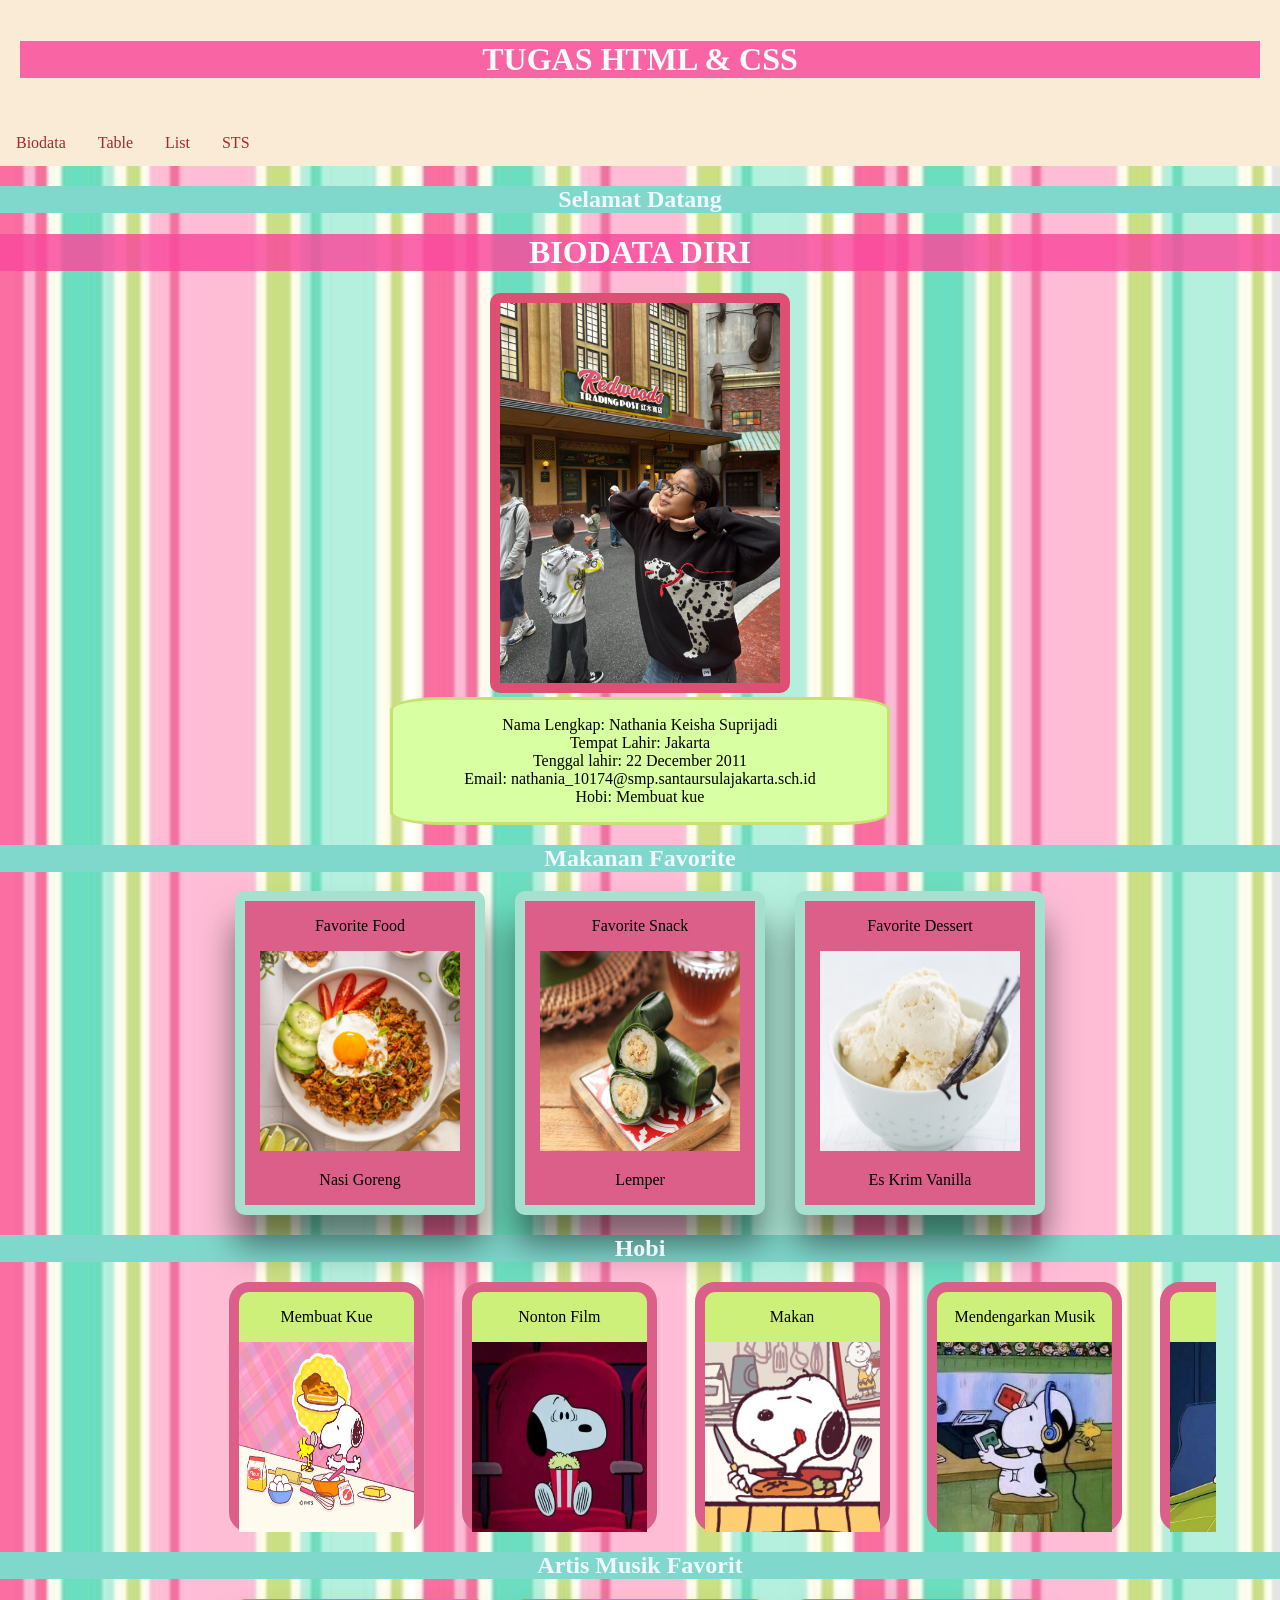
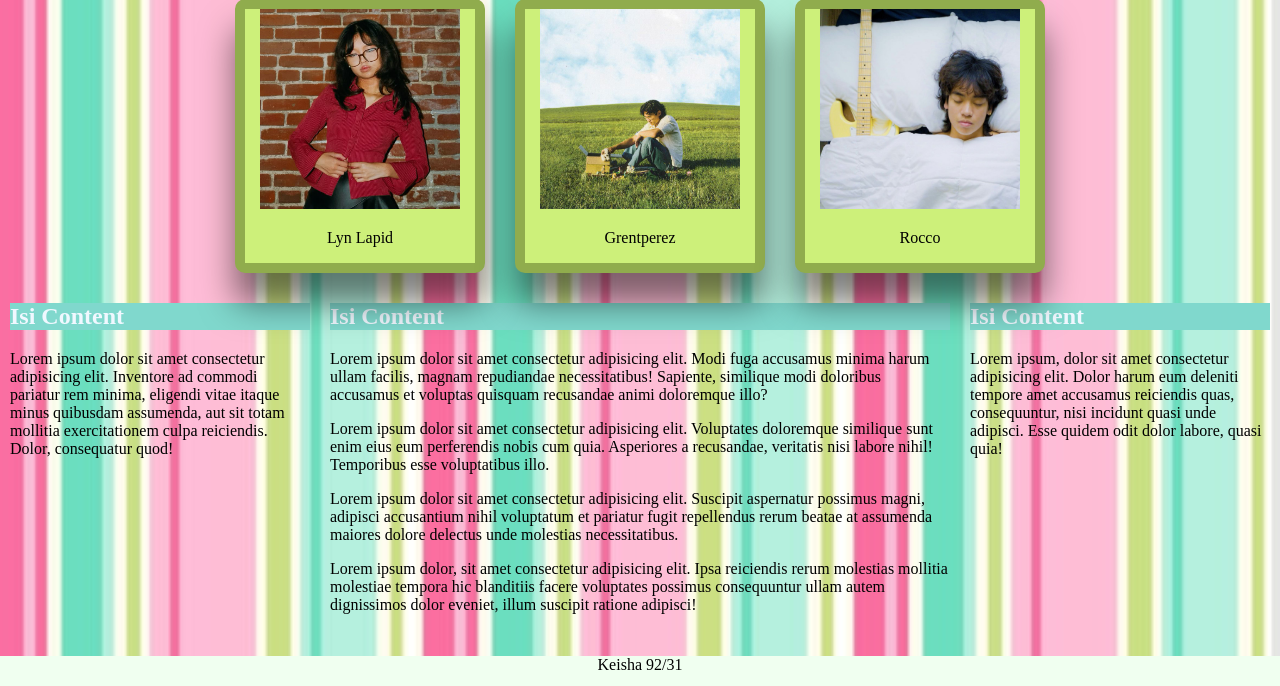
<file: index.html>
<!DOCTYPE html>
<html>
    <head>
        <title>Layout Website</title>
        <link rel="stylesheet" href="index.css">
    </head>
    <body>
        <!--Membuat Header-->
        <div class="header">
            <h1>TUGAS HTML & CSS</h1>
        </div>
        <!--Membuat menu/navigator bar-->
        <div class="topnav">
            <a href="index.html">Biodata</a>
            <a href="table.html">Table</a>
            <a href="List.html">List</a>
            <a href="STS_92_31.html">STS</a>
        </div>
        
        <!--Membuat Content-->

                <center>
        <h2>Selamat Datang</h2>
        <h1>BIODATA DIRI</h1>
            <img src="me.jpg" alt="Keisha" class="foto">
        <div class="info">
            <P>Nama Lengkap: Nathania Keisha Suprijadi   <br>
                Tempat Lahir: Jakarta   <br>
                Tenggal lahir: 22 December 2011     <br>
                Email: nathania_10174@smp.santaursulajakarta.sch.id     <br>
                Hobi: Membuat kue
            
            </P>
            </div>
            <h2> Makanan Favorite </h2>
            <div class="makanan"> 
                <div class="food">
                    <P>Favorite Food</P>
                    <img src="nasgor.jpg" alt="Nasi Goreng" width="200" height="200">
                    <p>Nasi Goreng</p>
                </div>
                <div class="food">
                    <p>Favorite Snack</p>
                    <img src="lemper.jpg" alt="Lemper" width="200" height="200">
                    <p>Lemper</p>
                </div>
                <div class="food">
                    <p>Favorite Dessert</p>
                    <img src="icecream.jpg" alt="Es Krim Vanila" width="200" height="200">
                    <p>Es Krim Vanilla</p>
                </div>
            </div>
            <h2> Hobi </h2>
            <div class="carousel">
            <div class="group">
            <div class="card">
                <p>Membuat Kue</p>
                <img src="baking.jpg" alt="Membuat kue>">
            </div>
            <div class="card">
                <p>Nonton Film</p>
                <img src="movies.jpg" alt="Nonton Film">
            </div>
            <div class="card">
                <p>Makan</p>
                <img src="makan.jpg" alt="Makan">
            </div>
            <div class="card">
                <p>Mendengarkan Musik</p>
                <img src="music.jpg" alt="Mendengarkan Musik">
                </div>
            <div class="card">
                <p>Tidur</p>
                <img src="sleepy.jpg" alt="Tidur">
            </div>
            <div class="card">
                <p>Jalan-jalan</p>
                <img src="walk.jpg" alt="Jalan-jalan">
            </div>
            </div>
             <div aria-hidden class="group">
           <div class="card">
                <p>Membuat Kue</p>
                <img src="baking.jpg" alt="Membuat kue>">
            </div>
            <div class="card">
                <p>Nonton Film</p>
                <img src="movies.jpg" alt="Nonton Film">
            </div>
            <div class="card">
                <p>Makan</p>
                <img src="makan.jpg" alt="Makan">
            </div>
            <div class="card">
                <p>Mendengarkan Musik</p>
                <img src="music.jpg" alt="Mendengarkan Musik">
                </div>
            <div class="card">
                <p>Tidur</p>
                <img src="sleepy.jpg" alt="Tidur">
            </div>
            <div class="card">
                <p>Jalan-jalan</p>
                <img src="walk.jpg" alt="Jalan-jalan">
            </div>
            </div>
        </div>
         <h2>Artis Musik Favorit</h2>
            <div class="music"> 
                <div class="penyanyi">
                    <img src="lynnie.jpg" alt="Lyn Lapid" width="200" height="200">
                    <p>Lyn Lapid</p>
                </div>
                <div class="penyanyi">
                    <img src="grent.jpg" alt="Grentperez" width="200" height="200">
                    <p>Grentperez</p>
                </div>
                <div class="penyanyi">
                    <img src="rocco.jpg" alt="Rocco" width="200" height="200">
                    <p>Rocco</p>
                </div>
            </center>
        <div class="row">
            <div class="column side">
                <h2>Isi Content</h2>
                <p>Lorem ipsum dolor sit amet consectetur adipisicing elit. Inventore ad commodi pariatur rem minima, eligendi vitae itaque minus quibusdam assumenda, aut sit totam mollitia exercitationem culpa reiciendis. Dolor, consequatur quod!</p>
            </div>
            <div class="column middle">   
                <h2>Isi Content</h2>    
                <p>Lorem ipsum dolor sit amet consectetur adipisicing elit. Modi fuga accusamus minima harum ullam facilis, magnam repudiandae necessitatibus! Sapiente, similique modi doloribus accusamus et voluptas quisquam recusandae animi doloremque illo?</p>
                <p>Lorem ipsum dolor sit amet consectetur adipisicing elit. Voluptates doloremque similique sunt enim eius eum perferendis nobis cum quia. Asperiores a recusandae, veritatis nisi labore nihil! Temporibus esse voluptatibus illo.</p>
                <p>Lorem ipsum dolor sit amet consectetur adipisicing elit. Suscipit aspernatur possimus magni, adipisci accusantium nihil voluptatum et pariatur fugit repellendus rerum beatae at assumenda maiores dolore delectus unde molestias necessitatibus.</p>
                <p>Lorem ipsum dolor, sit amet consectetur adipisicing elit. Ipsa reiciendis rerum molestias mollitia molestiae tempora hic blanditiis facere voluptates possimus consequuntur ullam autem dignissimos dolor eveniet, illum suscipit ratione adipisci!</p>
            </div>
            <div class="column side">
                <h2>Isi Content</h2>
                <p>Lorem ipsum, dolor sit amet consectetur adipisicing elit. Dolor harum eum deleniti tempore amet accusamus reiciendis quas, consequuntur, nisi incidunt quasi unde adipisci. Esse quidem odit dolor labore, quasi quia!</p>
            </div>
        </div>
        <!--Membuat Footer-->
        <div class="footer">
            <p>Keisha 92/31</p>
        </div>
    </body>
</html>
</file>
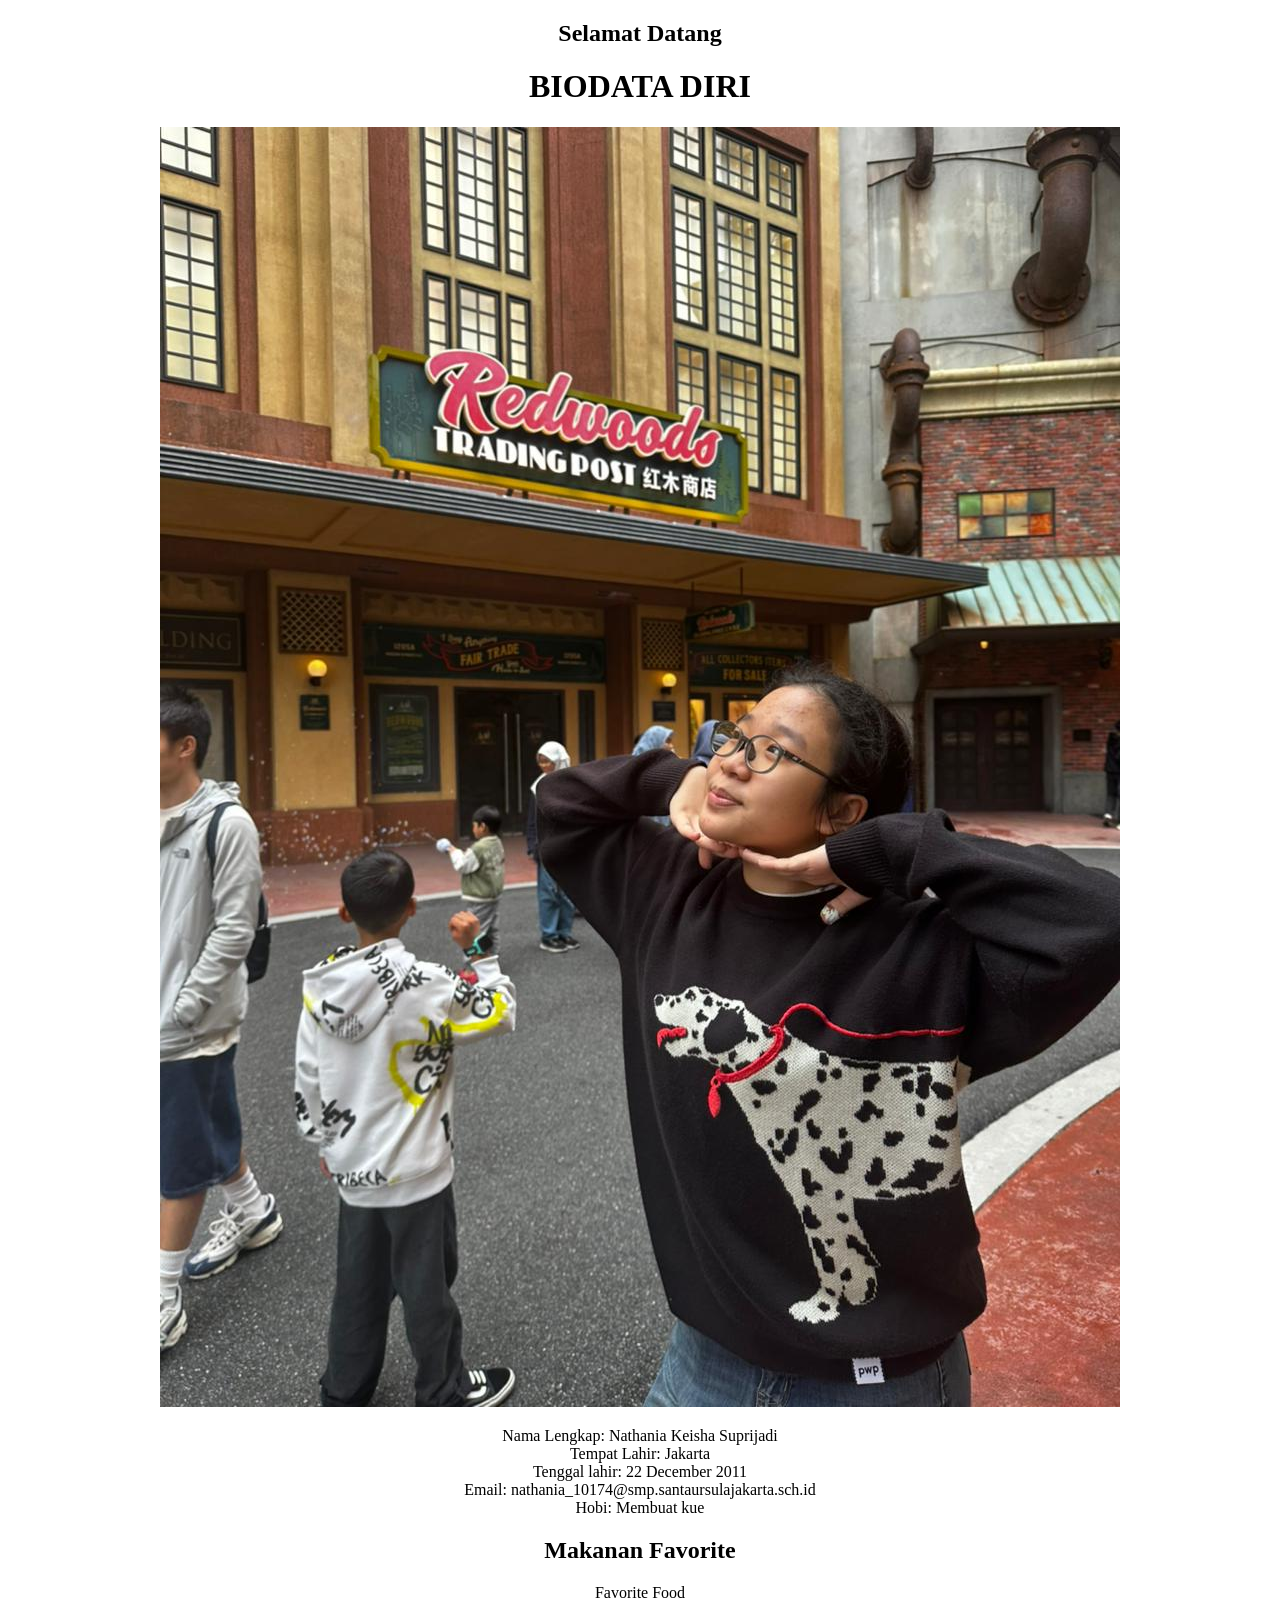
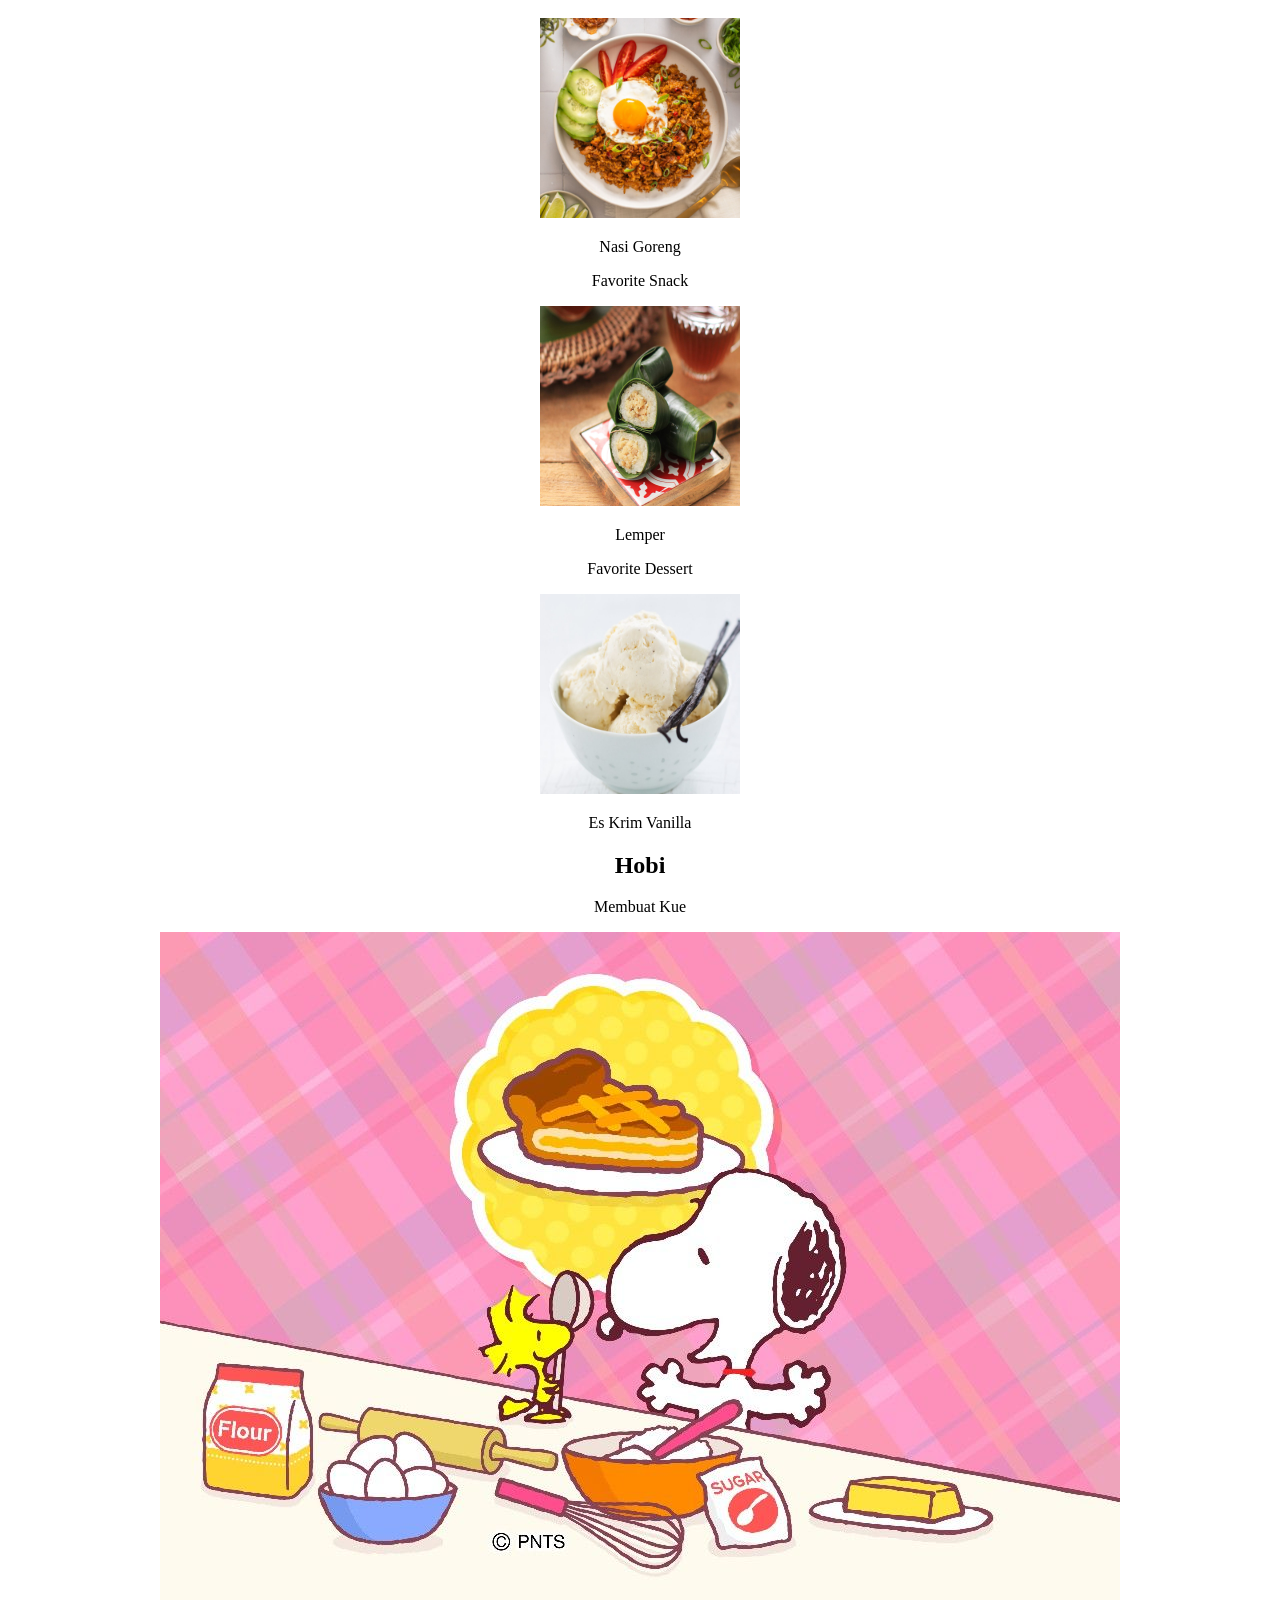
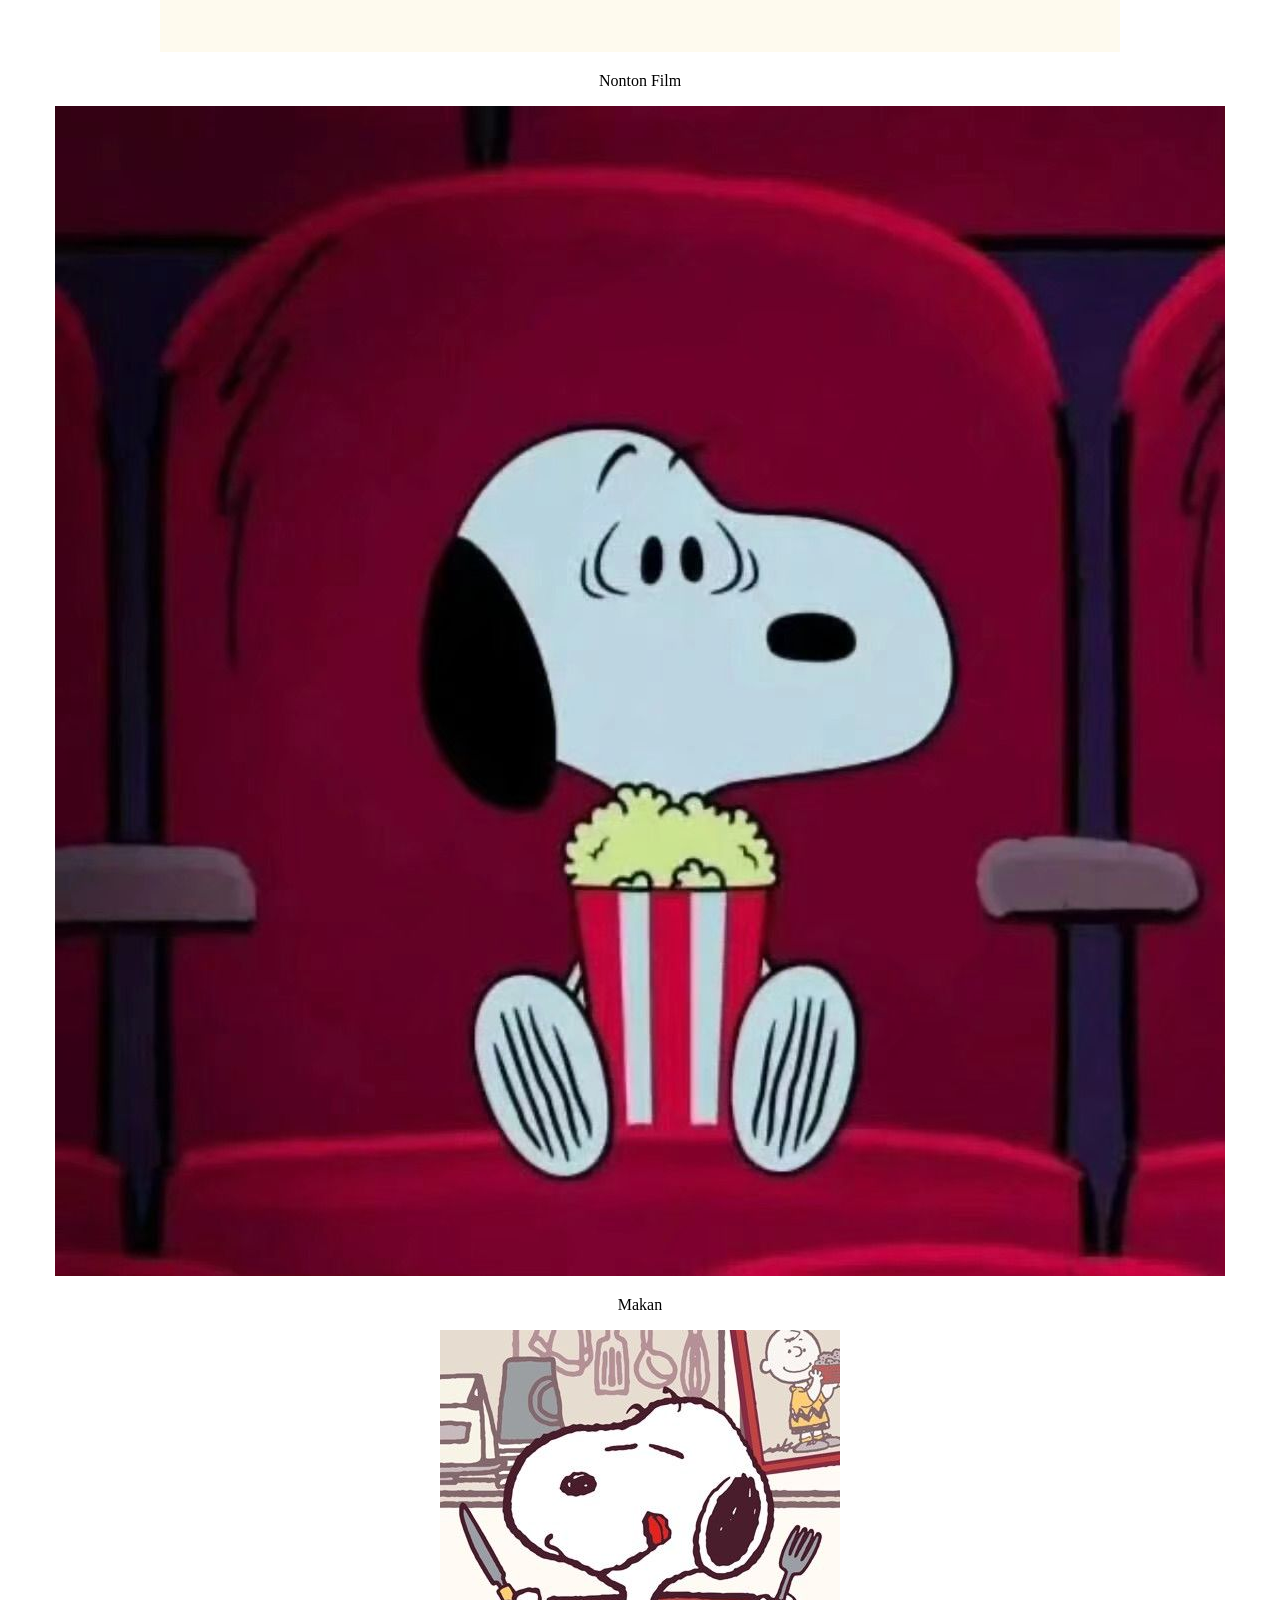
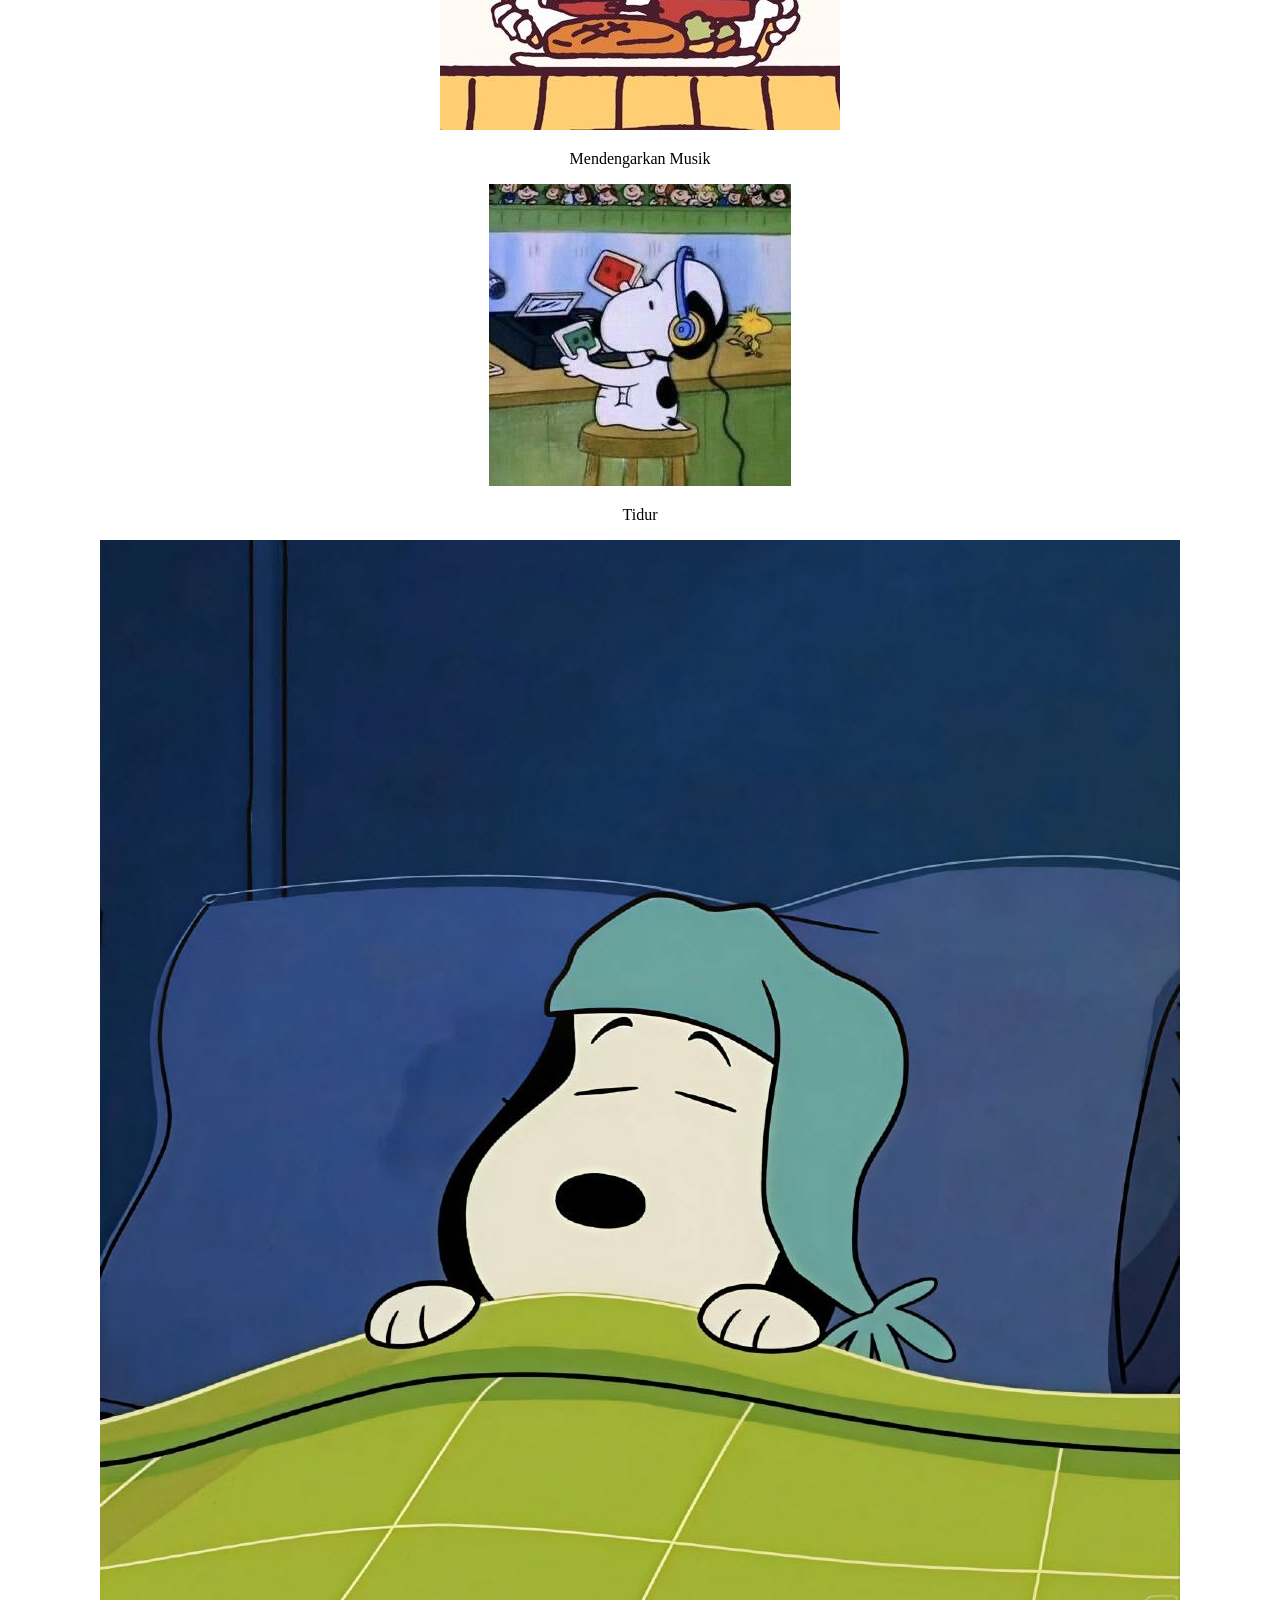
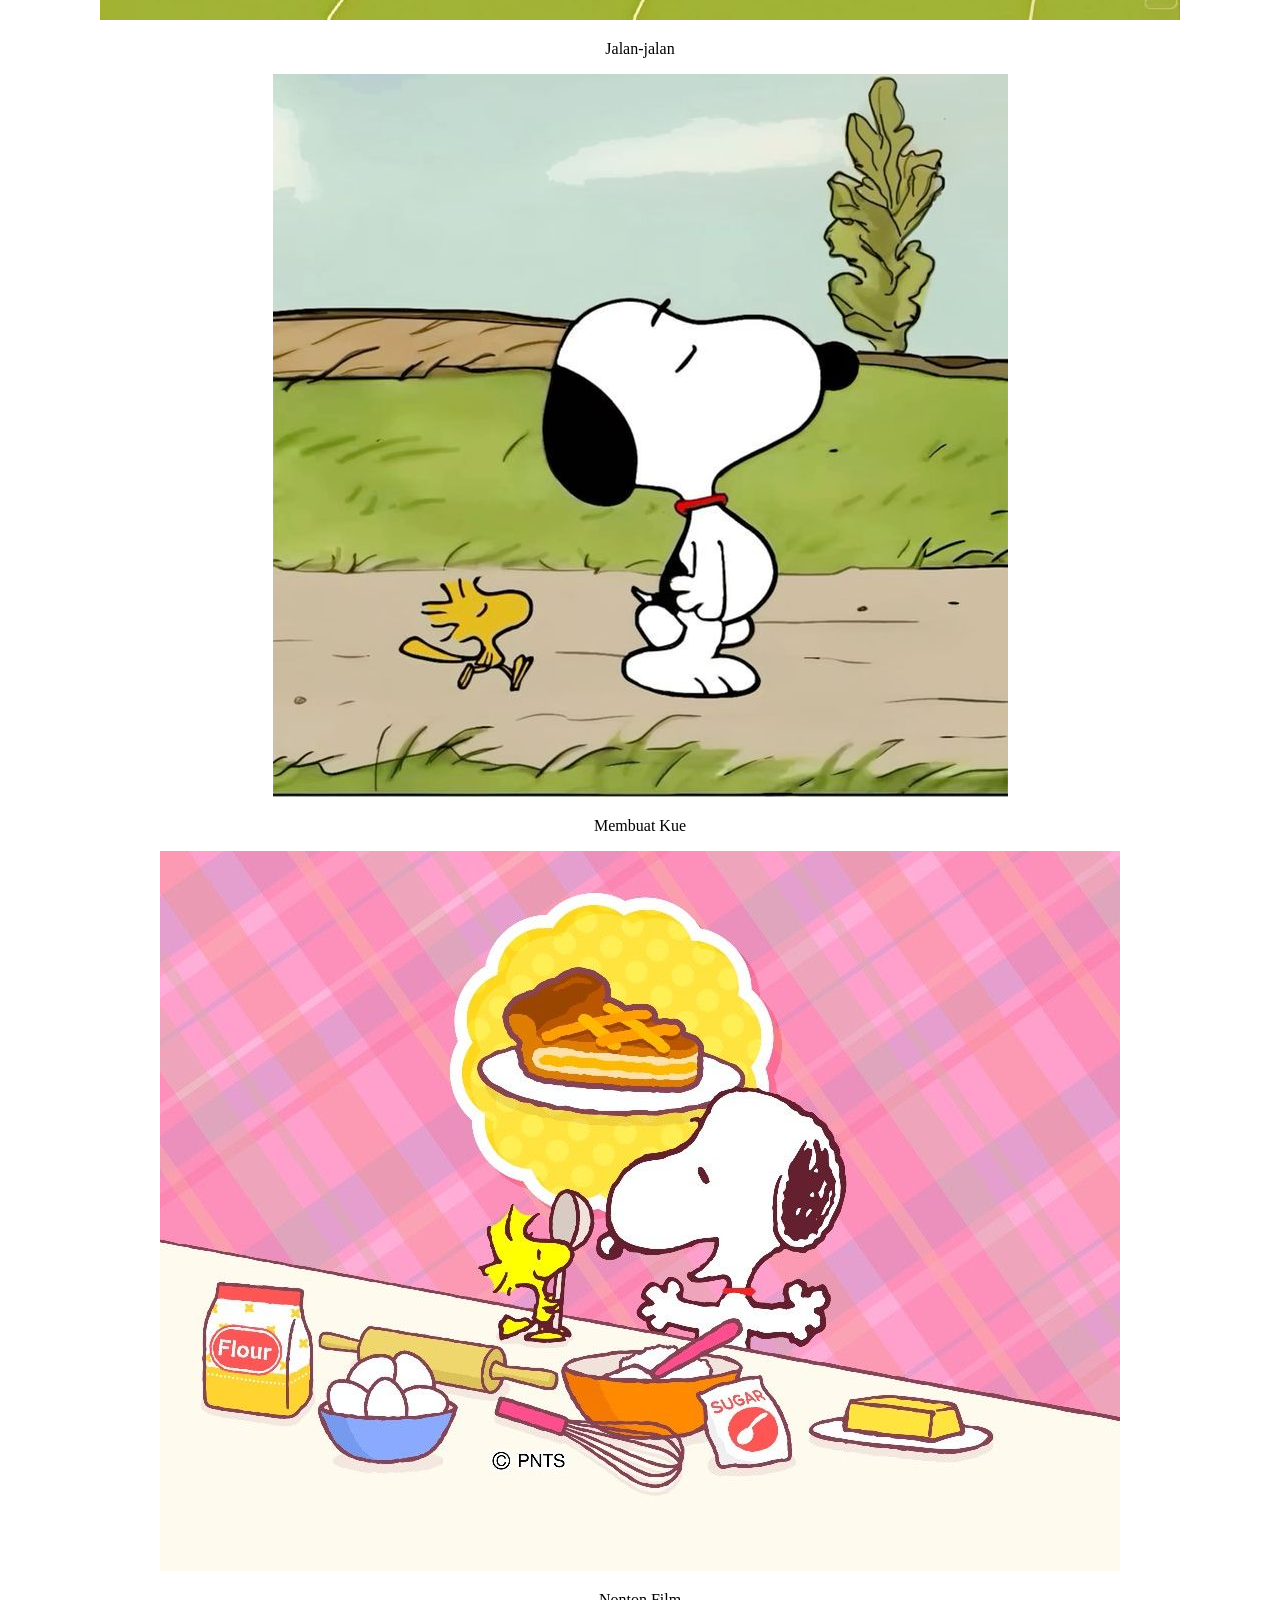
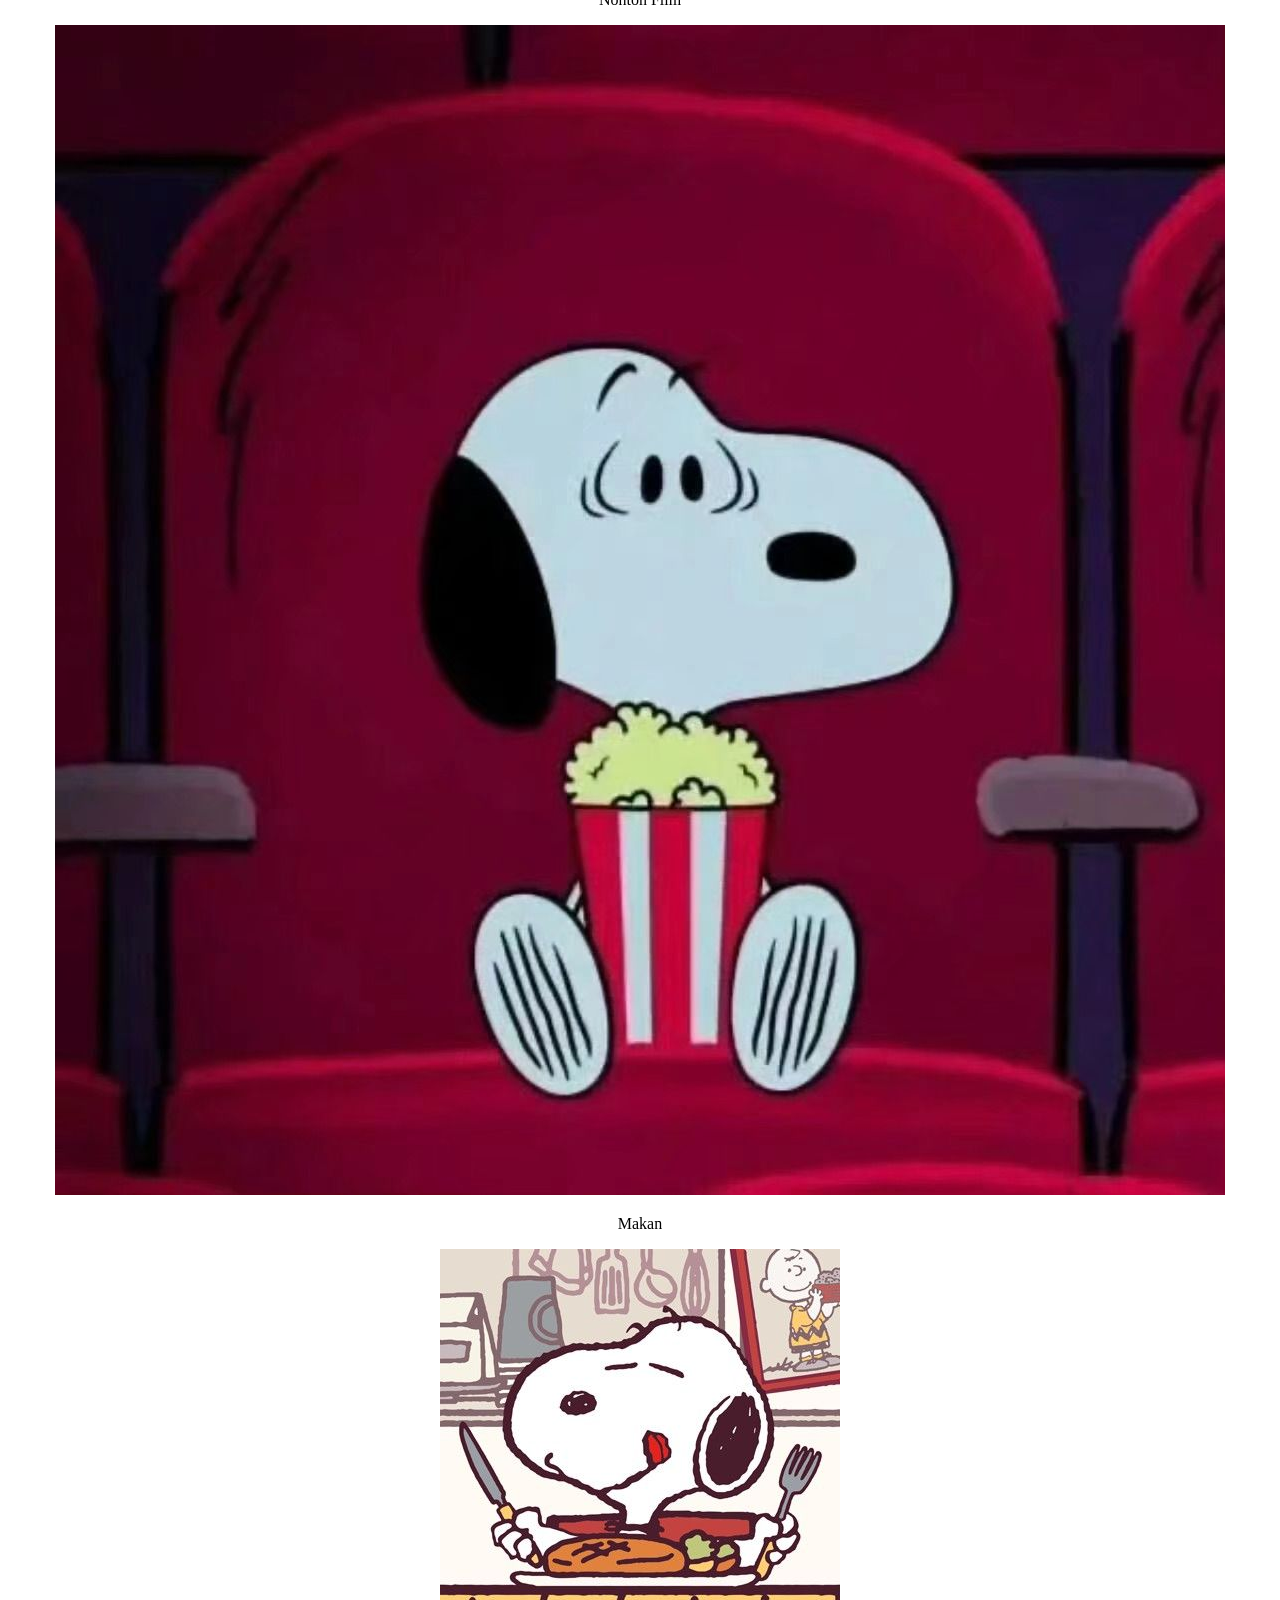
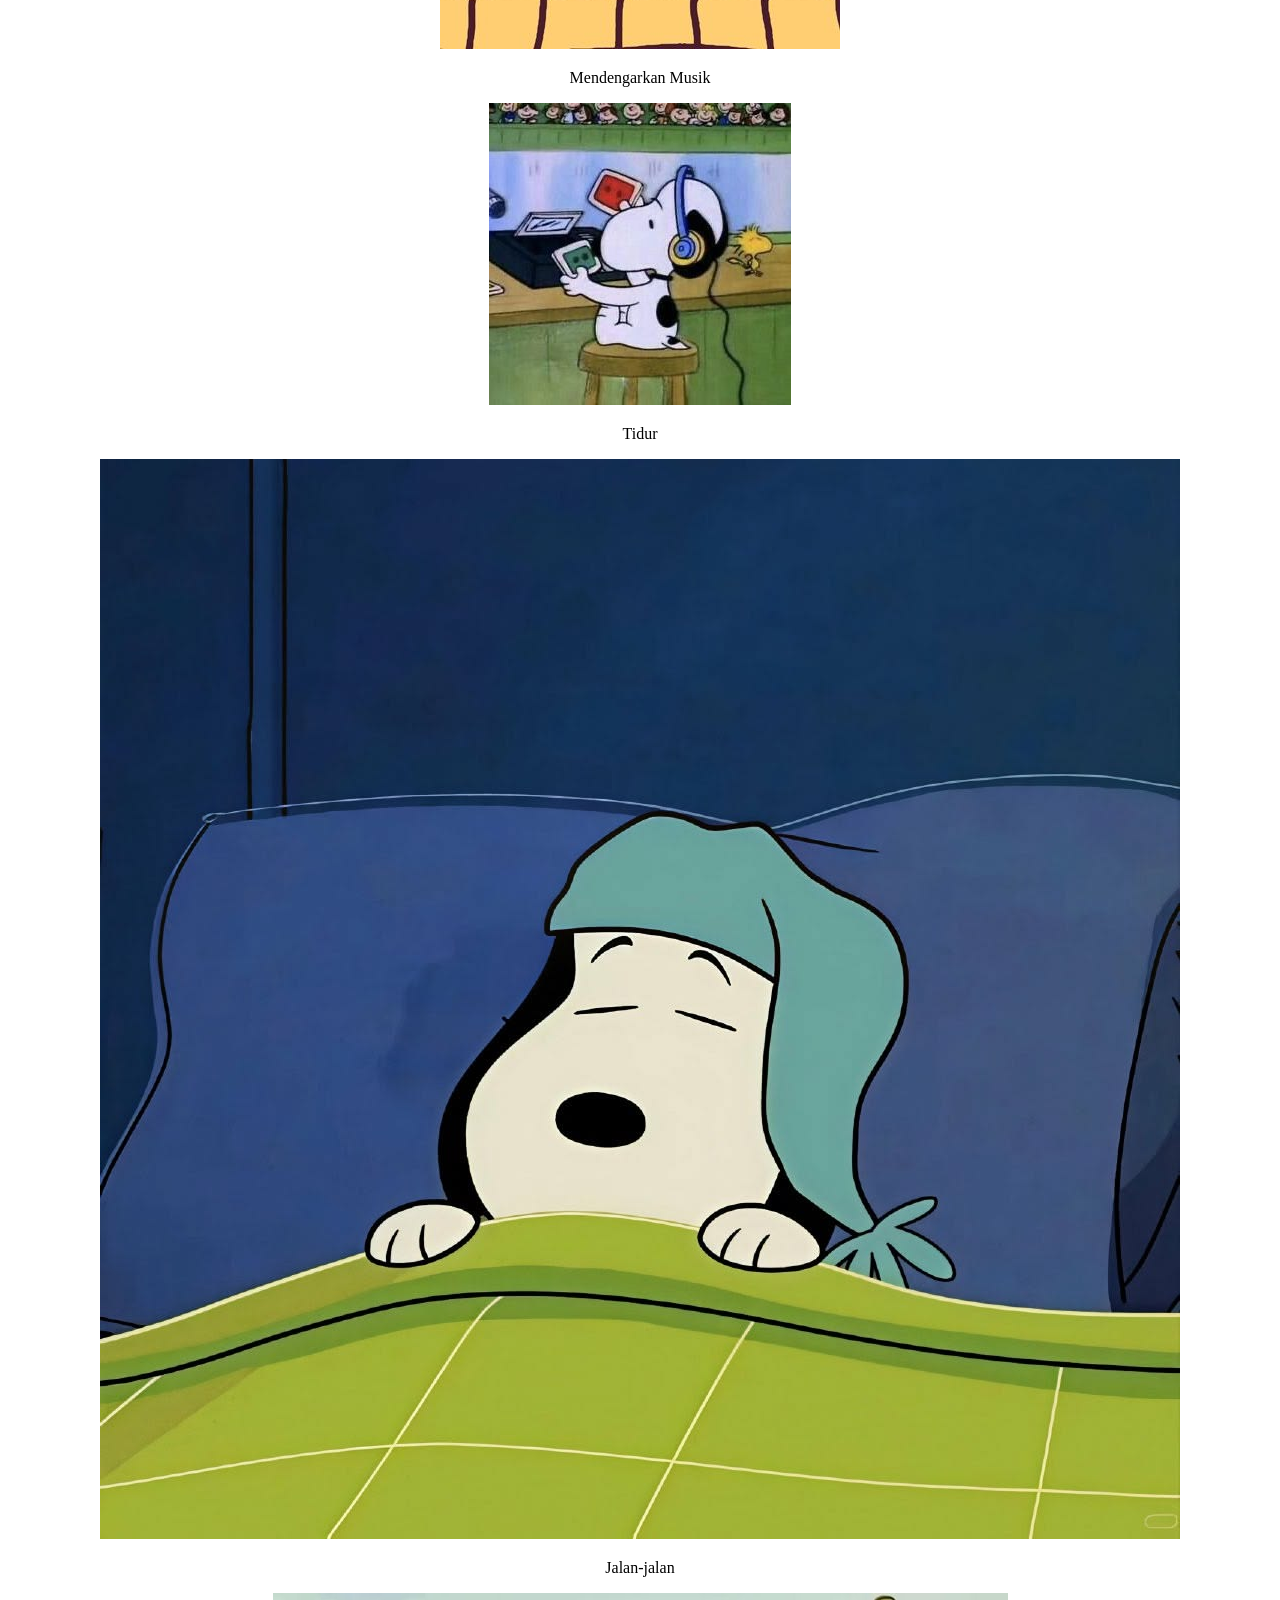
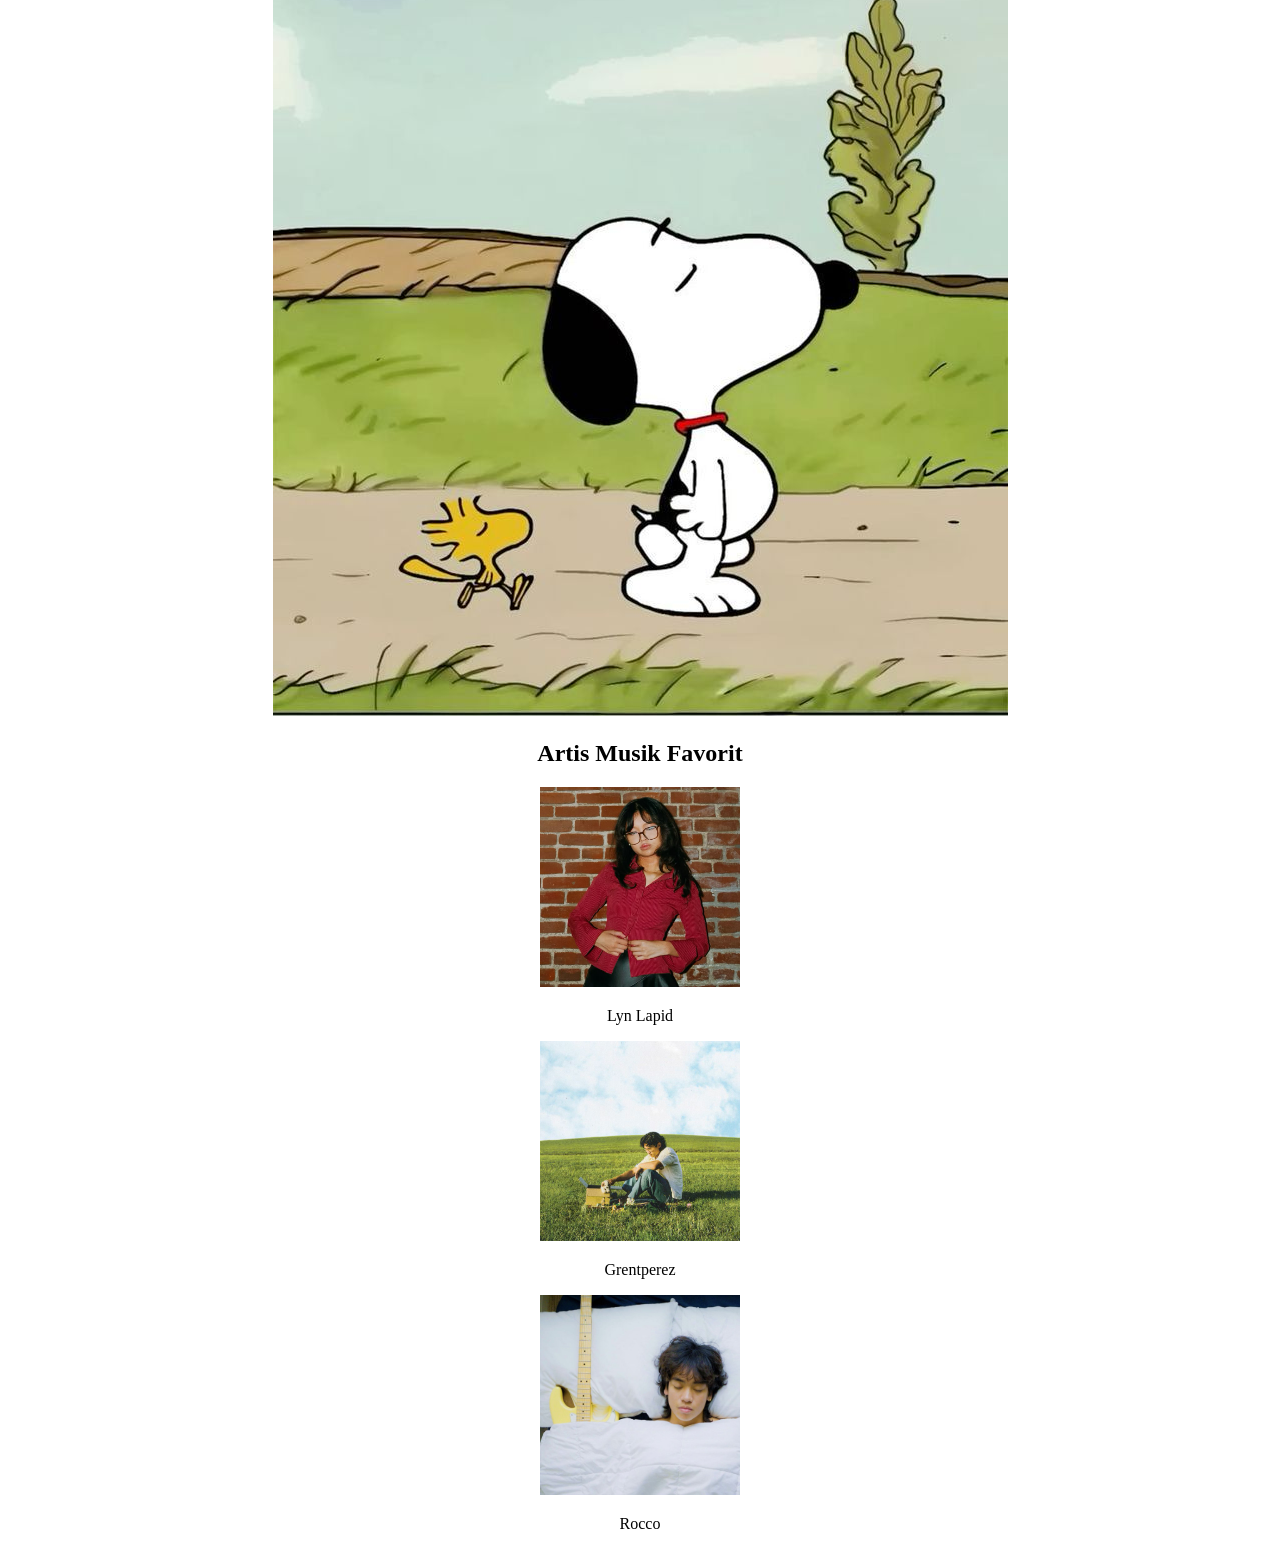
<file: biodata.html>
<!DOCTYPE html>
<html>
    <head>
        <title>Biodata Diri</title>
    </head>
    <body>
        <center>
        <h2>Selamat Datang</h2>
        <h1>BIODATA DIRI</h1>
            <img src="me.jpg" alt="Keisha" class="foto">
        <div class="info">
            <P>Nama Lengkap: Nathania Keisha Suprijadi   <br>
                Tempat Lahir: Jakarta   <br>
                Tenggal lahir: 22 December 2011     <br>
                Email: nathania_10174@smp.santaursulajakarta.sch.id     <br>
                Hobi: Membuat kue
            
            </P>
            </div>
            <h2> Makanan Favorite </h2>
            <div class="makanan"> 
                <div class="food">
                    <P>Favorite Food</P>
                    <img src="nasgor.jpg" alt="Nasi Goreng" width="200" height="200">
                    <p>Nasi Goreng</p>
                </div>
                <div class="food">
                    <p>Favorite Snack</p>
                    <img src="lemper.jpg" alt="Lemper" width="200" height="200">
                    <p>Lemper</p>
                </div>
                <div class="food">
                    <p>Favorite Dessert</p>
                    <img src="icecream.jpg" alt="Es Krim Vanila" width="200" height="200">
                    <p>Es Krim Vanilla</p>
                </div>
            </div>
            <h2> Hobi </h2>
            <div class="carousel">
            <div class="group">
            <div class="card">
                <p>Membuat Kue</p>
                <img src="baking.jpg" alt="Membuat kue>">
            </div>
            <div class="card">
                <p>Nonton Film</p>
                <img src="movies.jpg" alt="Nonton Film">
            </div>
            <div class="card">
                <p>Makan</p>
                <img src="makan.jpg" alt="Makan">
            </div>
            <div class="card">
                <p>Mendengarkan Musik</p>
                <img src="music.jpg" alt="Mendengarkan Musik">
                </div>
            <div class="card">
                <p>Tidur</p>
                <img src="sleepy.jpg" alt="Tidur">
            </div>
            <div class="card">
                <p>Jalan-jalan</p>
                <img src="walk.jpg" alt="Jalan-jalan">
            </div>
            </div>
             <div aria-hidden class="group">
           <div class="card">
                <p>Membuat Kue</p>
                <img src="baking.jpg" alt="Membuat kue>">
            </div>
            <div class="card">
                <p>Nonton Film</p>
                <img src="movies.jpg" alt="Nonton Film">
            </div>
            <div class="card">
                <p>Makan</p>
                <img src="makan.jpg" alt="Makan">
            </div>
            <div class="card">
                <p>Mendengarkan Musik</p>
                <img src="music.jpg" alt="Mendengarkan Musik">
                </div>
            <div class="card">
                <p>Tidur</p>
                <img src="sleepy.jpg" alt="Tidur">
            </div>
            <div class="card">
                <p>Jalan-jalan</p>
                <img src="walk.jpg" alt="Jalan-jalan">
            </div>
            </div>
        </div>
         <h2>Artis Musik Favorit</h2>
            <div class="music"> 
                <div class="penyanyi">
                    <img src="lynnie.jpg" alt="Lyn Lapid" width="200" height="200">
                    <p>Lyn Lapid</p>
                </div>
                <div class="penyanyi">
                    <img src="grent.jpg" alt="Grentperez" width="200" height="200">
                    <p>Grentperez</p>
                </div>
                <div class="penyanyi">
                    <img src="rocco.jpg" alt="Rocco" width="200" height="200">
                    <p>Rocco</p>
                </div>
            </center>
    </body>
</html>
</file>
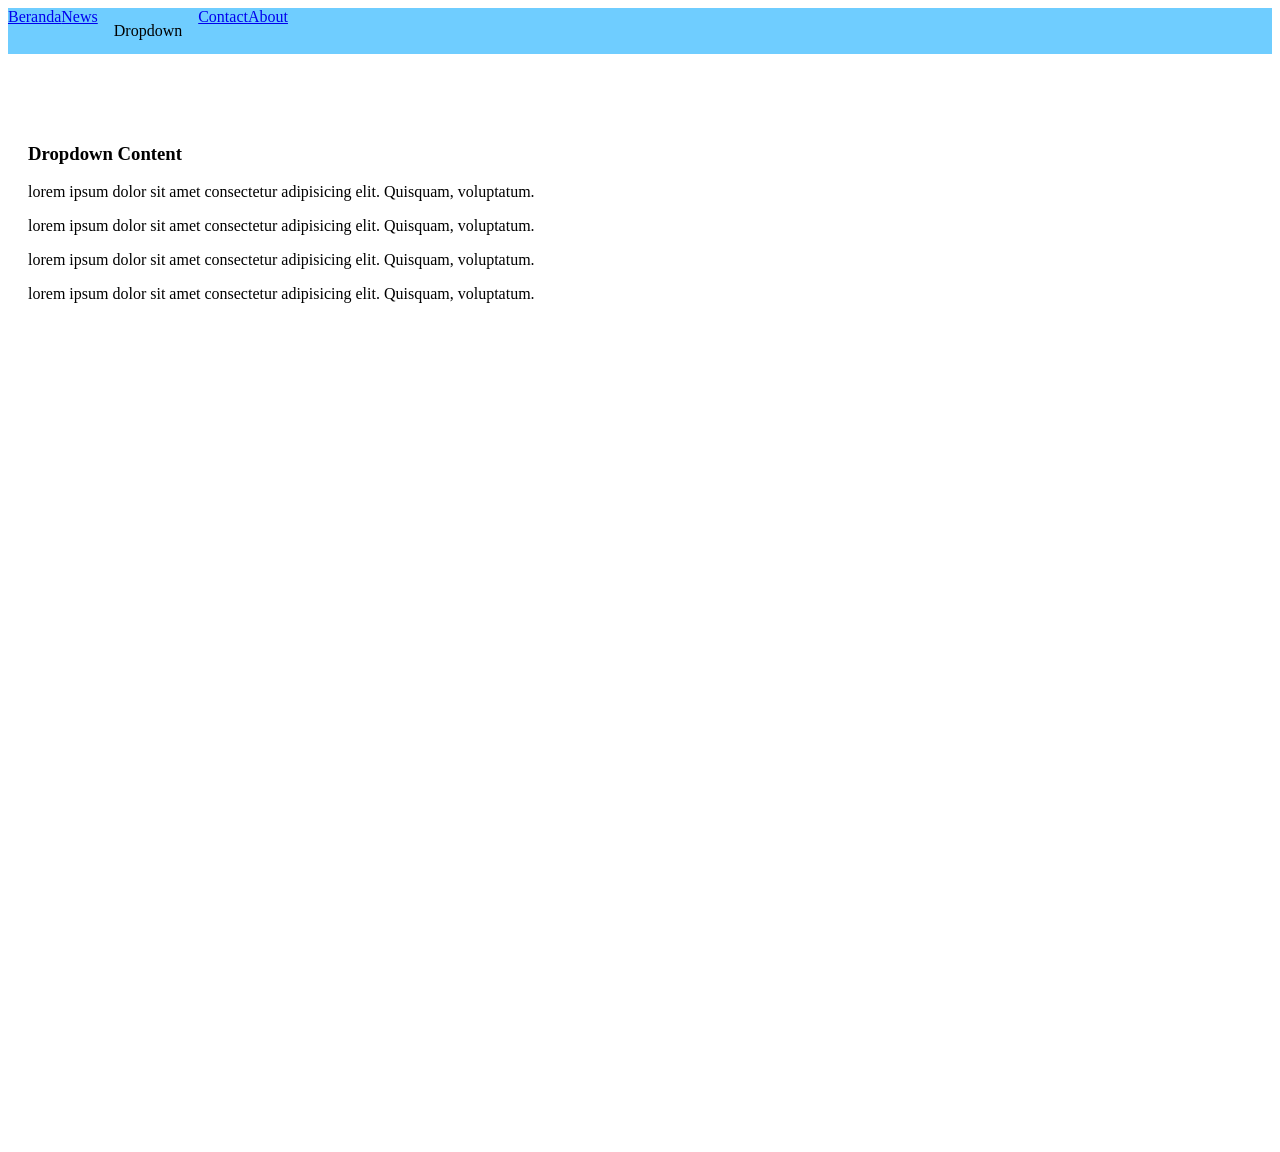
<file: dropdown.html>
<!DOCTYPE html>
<html>
    <head>
        <title>Dropdown</title>
        <link rel="stylesheet" href="dropdown.css">
    </head>
    <body>
        <ul>
            <li><a href="#home">Beranda</a></li>
            <li><a href="#news">News</a></li>
            <li class="dropdown">
                <a href="#dropdown" class="dropbtn">Dropdown</a>
                <div class="dropdown-content">
                    <a href="#sub-item-1">Sub Item 1</a>
                    <a href="#sub-item-2">Sub Item 2</a>
                    <a href="#sub-item-3">Sub Item 3</a>
                </div>
            </li>
            <li><a href="#contact">Contact</a></li>
            <li><a href="#about">About</a></li>
        </ul>
        <div style="padding: 20px; margin-top: 50px; height: 1000px;">
            <h3>Dropdown Content</h3>
            <p>lorem ipsum dolor sit amet consectetur adipisicing elit. Quisquam, voluptatum.</p>
            <p>lorem ipsum dolor sit amet consectetur adipisicing elit. Quisquam, voluptatum.</p>
            <p>lorem ipsum dolor sit amet consectetur adipisicing elit. Quisquam, voluptatum.</p>
            <p>lorem ipsum dolor sit amet consectetur adipisicing elit. Quisquam, voluptatum.</p>
        </div>
    </body>
</html>
</file>
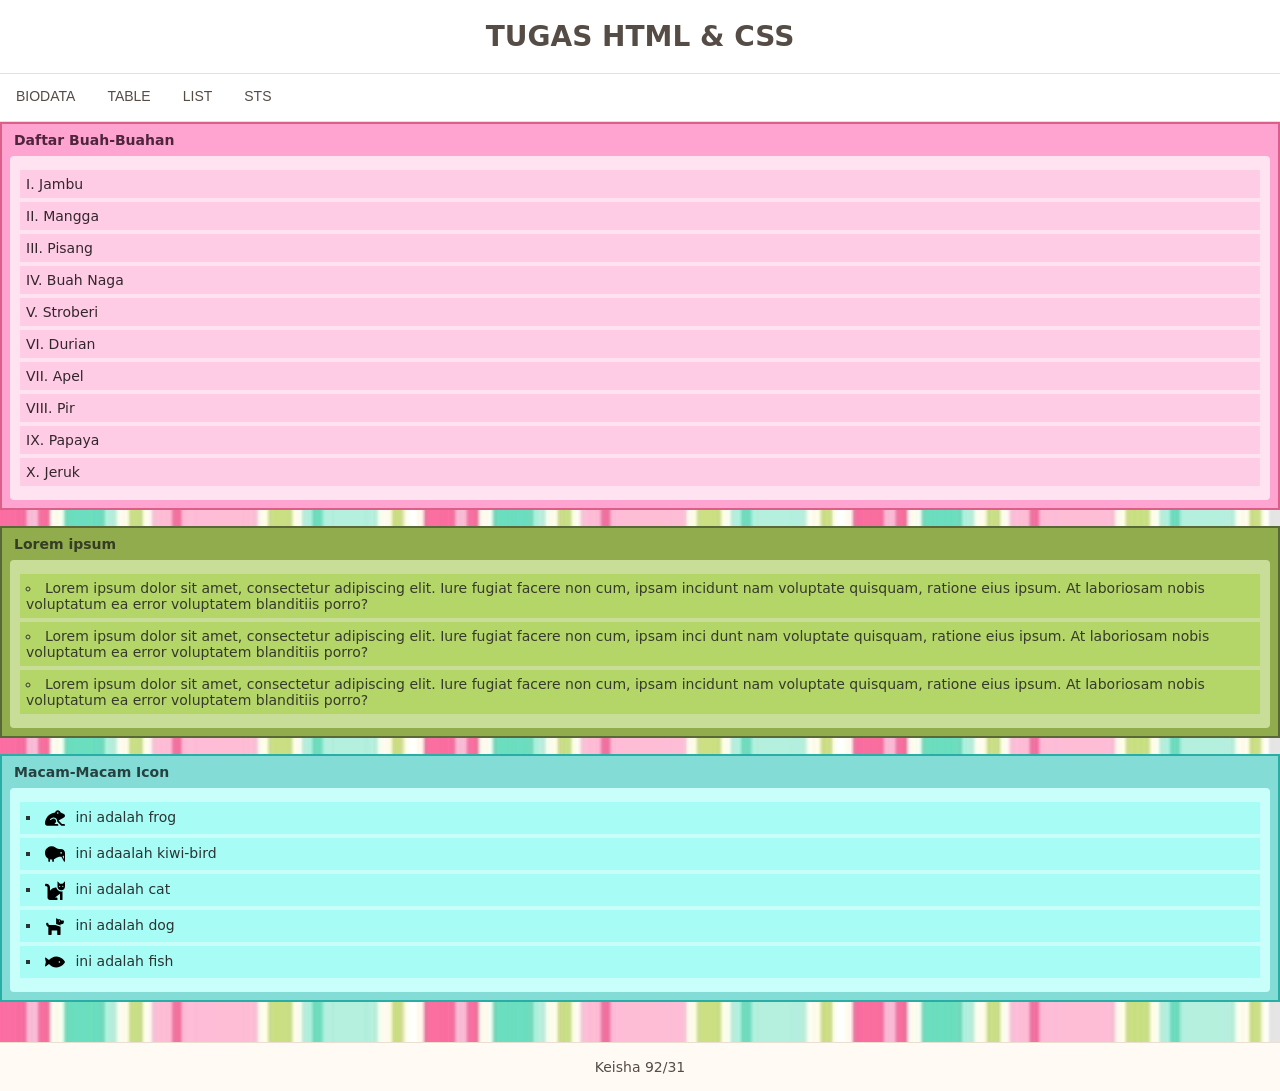
<file: List.html>
<!DOCTYPE html>
<html lang="id">
    <head>
        <title>Layout Website</title>
        <link rel="stylesheet" href="List.css">
    </head>
    <body>
        <!--Membuat Header-->
        <div class="header">
            <h1>TUGAS HTML & CSS</h1>
        </div>
        <!--Membuat Menu-->
        <div class="topnav">
                <a href="index.html">BIODATA</a>
                <a href="table.html">TABLE</a>
                <a href="List.html">LIST</a>
                <a href="STS_92_31.html">STS</a>
        </div>

   <!--Membuat Content List-->
   <main class="content">
   <section class="list-section">
   <h4>Daftar Buah-Buahan</h4>
    <ol class="buah">
       <li>Jambu</li>
       <li>Mangga</li>
       <li>Pisang</li>
       <li>Buah Naga</li>
       <li>Stroberi</li>
       <li>Durian</li>
       <li>Apel</li>
       <li>Pir</li>
       <li>Papaya</li>
       <li>Jeruk</li>
   </ol>
   </section>

   <section class="list-section">
   <h4>Lorem ipsum</h4>
    <ul class="lorem">
        <li>Lorem ipsum dolor sit amet, consectetur adipiscing elit. Iure fugiat facere non cum, ipsam incidunt nam voluptate quisquam, ratione eius ipsum. At laboriosam nobis voluptatum ea error voluptatem blanditiis porro?</li>
        <li>Lorem ipsum dolor sit amet, consectetur adipiscing elit. Iure fugiat facere non cum, ipsam inci dunt nam voluptate quisquam, ratione eius ipsum. At laboriosam nobis voluptatum ea error voluptatem blanditiis porro?</li>
        <li>Lorem ipsum dolor sit amet, consectetur adipiscing elit. Iure fugiat facere non cum, ipsam incidunt nam voluptate quisquam, ratione eius ipsum. At laboriosam nobis voluptatum ea error voluptatem blanditiis porro?</li>
   </ul>
   </section>

   <section class="list-section">
   <h4>Macam-Macam Icon</h4>
    <ul class="icon">
        <li>
            <svg xmlns="http://www.w3.org/2000/svg" viewBox="0 0 576 512"><!--!Font Awesome Free v5.15.4 by @fontawesome - https://fontawesome.com License - https://fontawesome.com/license/free Copyright 2026 Fonticons, Inc.--><path d="M446.53 97.43C439.67 60.23 407.19 32 368 32c-39.23 0-71.72 28.29-78.54 65.54C126.75 112.96-.5 250.12 0 416.98.11 451.9 29.08 480 64 480h304c8.84 0 16-7.16 16-16 0-17.67-14.33-32-32-32h-79.49l35.8-48.33c24.14-36.23 10.35-88.28-33.71-106.6-23.89-9.93-51.55-4.65-72.24 10.88l-32.76 24.59c-7.06 5.31-17.09 3.91-22.41-3.19-5.3-7.08-3.88-17.11 3.19-22.41l34.78-26.09c36.84-27.66 88.28-27.62 125.13 0 10.87 8.15 45.87 39.06 40.8 93.21L469.62 480H560c8.84 0 16-7.16 16-16 0-17.67-14.33-32-32-32h-53.63l-98.52-104.68 154.44-86.65A58.16 58.16 0 0 0 576 189.94c0-21.4-11.72-40.95-30.48-51.23-40.56-22.22-98.99-41.28-98.99-41.28zM368 136c-13.26 0-24-10.75-24-24 0-13.26 10.74-24 24-24 13.25 0 24 10.74 24 24 0 13.25-10.75 24-24 24z"/></svg> ini adalah frog
        </li>
        <li>
            <svg xmlns="http://www.w3.org/2000/svg" viewBox="0 0 576 512"><!--!Font Awesome Free v5.15.4 by @fontawesome - https://fontawesome.com License - https://fontawesome.com/license/free Copyright 2026 Fonticons, Inc.--><path d="M575.81 217.98C572.64 157.41 518.28 112 457.63 112h-9.37c-52.82 0-104.25-16.25-147.74-46.24-41.99-28.96-96.04-41.62-153.21-28.7C129.3 41.12-.08 78.24 0 224c.04 70.95 38.68 132.8 95.99 166.01V464c0 8.84 7.16 16 16 16h16c8.84 0 16-7.16 16-16v-54.26c15.36 3.96 31.4 6.26 48 6.26 5.44 0 10.68-.73 16-1.18V464c0 8.84 7.16 16 16 16h16c8.84 0 16-7.16 16-16v-59.43c14.24-5.06 27.88-11.39 40.34-19.51C342.07 355.25 393.86 336 448.46 336c25.48 0 16.01-.31 23.05-.78l74.41 136.44c2.86 5.23 8.3 8.34 14.05 8.34 1.31 0 2.64-.16 3.95-.5 7.09-1.8 12.05-8.19 12.05-15.5 0 0 .14-240.24-.16-246.02zM463.97 248c-13.25 0-24-10.75-24-24 0-13.26 10.75-24 24-24s24 10.74 24 24c0 13.25-10.75 24-24 24zm80 153.25l-39.86-73.08c15.12-5.83 28.73-14.6 39.86-25.98v99.06z"/></svg> ini adaalah kiwi-bird
        </li>
        <li>
           <svg xmlns="http://www.w3.org/2000/svg" viewBox="0 0 512 512"><!--!Font Awesome Free v5.15.4 by @fontawesome - https://fontawesome.com License - https://fontawesome.com/license/free Copyright 2026 Fonticons, Inc.--><path d="M290.59 192c-20.18 0-106.82 1.98-162.59 85.95V192c0-52.94-43.06-96-96-96-17.67 0-32 14.33-32 32s14.33 32 32 32c17.64 0 32 14.36 32 32v256c0 35.3 28.7 64 64 64h176c8.84 0 16-7.16 16-16v-16c0-17.67-14.33-32-32-32h-32l128-96v144c0 8.84 7.16 16 16 16h32c8.84 0 16-7.16 16-16V289.86c-10.29 2.67-20.89 4.54-32 4.54-61.81 0-113.52-44.05-125.41-102.4zM448 96h-64l-64-64v134.4c0 53.02 42.98 96 96 96s96-42.98 96-96V32l-64 64zm-72 80c-8.84 0-16-7.16-16-16s7.16-16 16-16 16 7.16 16 16-7.16 16-16 16zm80 0c-8.84 0-16-7.16-16-16s7.16-16 16-16 16 7.16 16 16-7.16 16-16 16z"/></svg> ini adalah cat
        </li>
        <li>
          <svg xmlns="http://www.w3.org/2000/svg" viewBox="0 0 576 512"><!--!Font Awesome Free v5.15.4 by @fontawesome - https://fontawesome.com License - https://fontawesome.com/license/free Copyright 2026 Fonticons, Inc.--><path d="M298.06,224,448,277.55V496a16,16,0,0,1-16,16H368a16,16,0,0,1-16-16V384H192V496a16,16,0,0,1-16,16H112a16,16,0,0,1-16-16V282.09C58.84,268.84,32,233.66,32,192a32,32,0,0,1,64,0,32.06,32.06,0,0,0,32,32ZM544,112v32a64,64,0,0,1-64,64H448v35.58L320,197.87V48c0-14.25,17.22-21.39,27.31-11.31L374.59,64h53.63c10.91,0,23.75,7.92,28.62,17.69L464,96h64A16,16,0,0,1,544,112Zm-112,0a16,16,0,1,0-16,16A16,16,0,0,0,432,112Z"/></svg> ini adalah dog
        </li>
        <li>
       <svg xmlns="http://www.w3.org/2000/svg" viewBox="0 0 576 512"><!--!Font Awesome Free v5.15.4 by @fontawesome - https://fontawesome.com License - https://fontawesome.com/license/free Copyright 2026 Fonticons, Inc.--><path d="M327.1 96c-89.97 0-168.54 54.77-212.27 101.63L27.5 131.58c-12.13-9.18-30.24.6-27.14 14.66L24.54 256 .35 365.77c-3.1 14.06 15.01 23.83 27.14 14.66l87.33-66.05C158.55 361.23 237.13 416 327.1 416 464.56 416 576 288 576 256S464.56 96 327.1 96zm87.43 184c-13.25 0-24-10.75-24-24 0-13.26 10.75-24 24-24 13.26 0 24 10.74 24 24 0 13.25-10.75 24-24 24z"/></svg> ini adalah fish
        </li>
    </ul>
   </section>
   </main>

   <!--Membuat Footer-->
   <footer class="footer">
       <p>Keisha 92/31</p>
   </footer>

    </body>
</html>
</file>
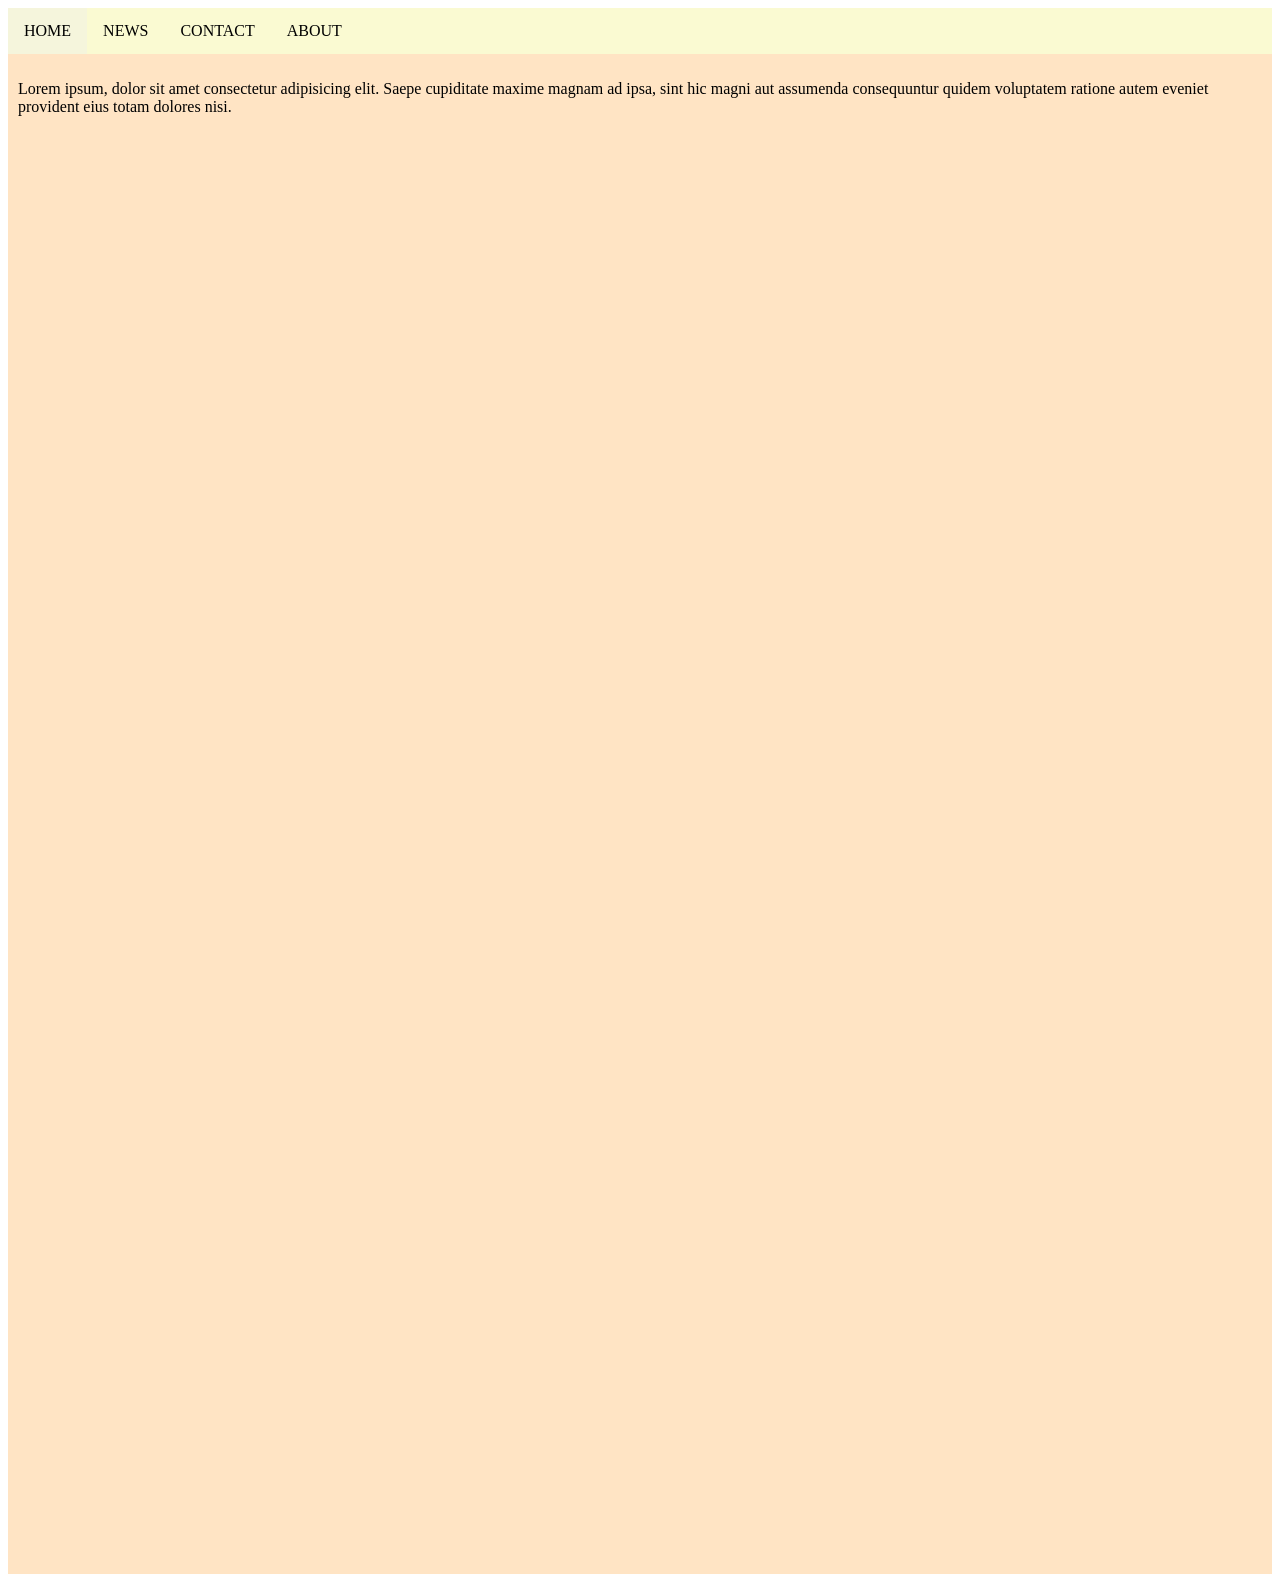
<file: nav_horizontal.html>
<!DOCTYPE html>
<html>
    <head>
        <title>Navigator Horizontal</title>
        <link rel="stylesheet" href="nav_horizontal.css">
    </head>
    <body>
        <ul>
            <li><a class="active" href="#home">HOME</a></li>
            <li><a href="#News">NEWS</a></li>
            <li><a href="#contact">CONTACT</a></li>
            <li><a href="#about">ABOUT</a></li>
        </ul>
        <div style="padding:10px;margin-top:0px;
        background-color: bisque; height: 1500px;">
        <p>Lorem ipsum, dolor sit amet consectetur adipisicing elit. Saepe cupiditate maxime magnam ad ipsa, sint hic magni aut assumenda consequuntur quidem voluptatem ratione autem eveniet provident eius totam dolores nisi.</p>
        </div>
    </body>
    </html>
</file>
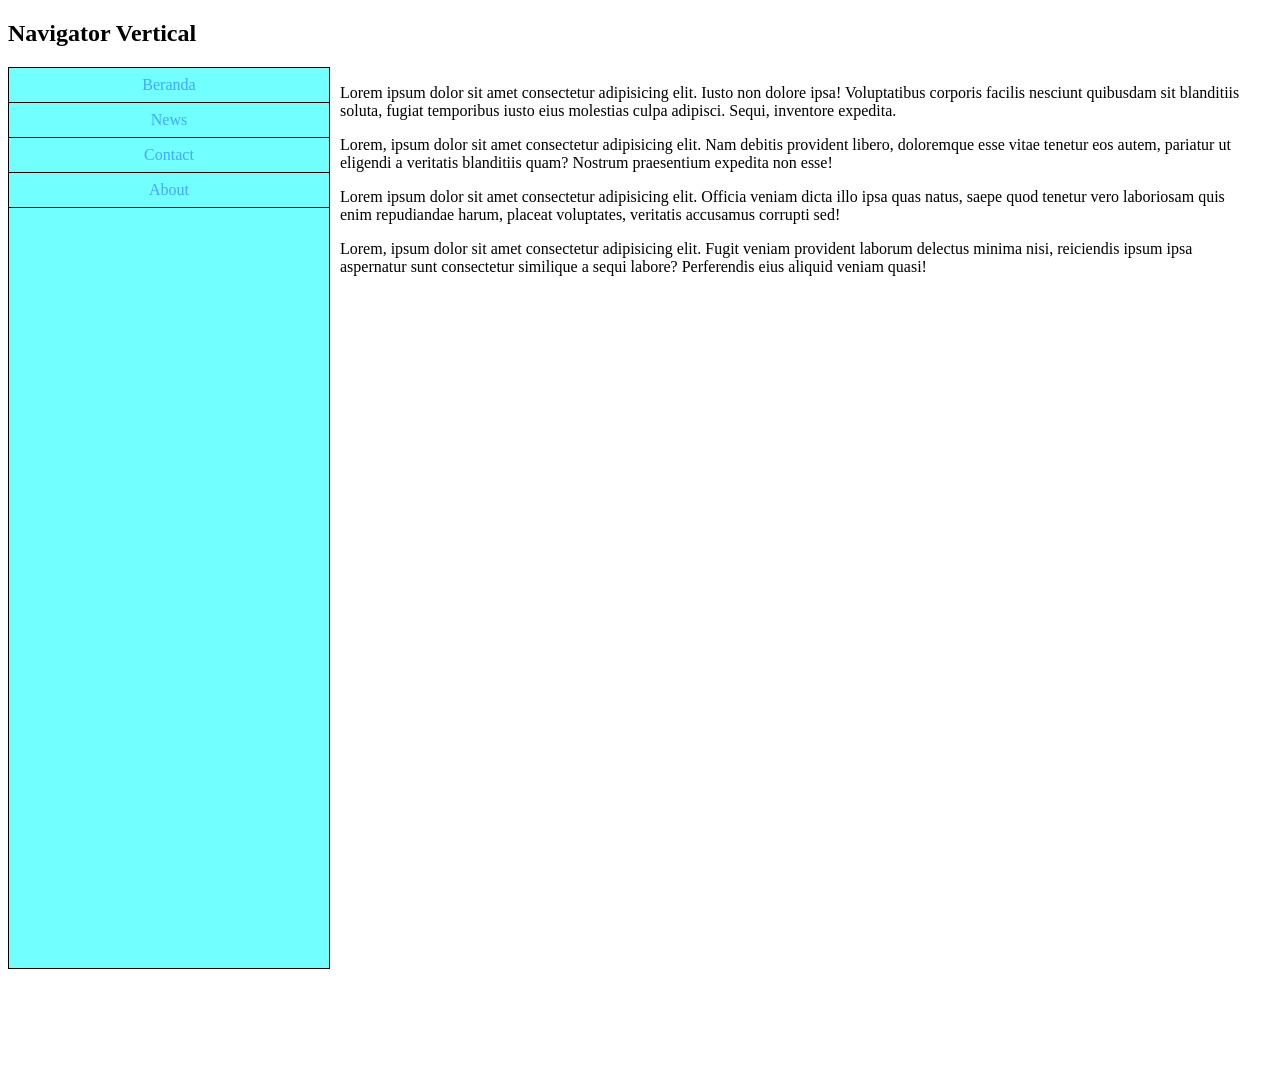
<file: nav_vertical.html>
<!DOCTYPE html>
<html>
    <head>
        <title>Navigator Vertical</title>
        <link rel="stylesheet" href="nav_vertical.css">
    </head>
    <body>
        <h2>Navigator Vertical</h2>
        <ul>
            <li><a href="">Beranda</a></li>
            <li><a href="">News</a></li>
            <li><a href="">Contact</a></li>
            <li><a href="">About</a></li>
        </ul>
        <div style="margin-left: 
        25%;padding:1px 16px; height: 1000px;">
        <p>Lorem ipsum dolor sit amet consectetur adipisicing elit. Iusto non dolore ipsa! Voluptatibus corporis facilis nesciunt quibusdam sit blanditiis soluta, fugiat temporibus iusto eius molestias culpa adipisci. Sequi, inventore expedita.</p>
        <p>Lorem, ipsum dolor sit amet consectetur adipisicing elit. Nam debitis provident libero, doloremque esse vitae tenetur eos autem, pariatur ut eligendi a veritatis blanditiis quam? Nostrum praesentium expedita non esse!</p>
        <p>Lorem ipsum dolor sit amet consectetur adipisicing elit. Officia veniam dicta illo ipsa quas natus, saepe quod tenetur vero laboriosam quis enim repudiandae harum, placeat voluptates, veritatis accusamus corrupti sed!</p>
        <p>Lorem, ipsum dolor sit amet consectetur adipisicing elit. Fugit veniam provident laborum delectus minima nisi, reiciendis ipsum ipsa aspernatur sunt consectetur similique a sequi labore? Perferendis eius aliquid veniam quasi!</p>
        </div>
    </body>
</html>
</file>
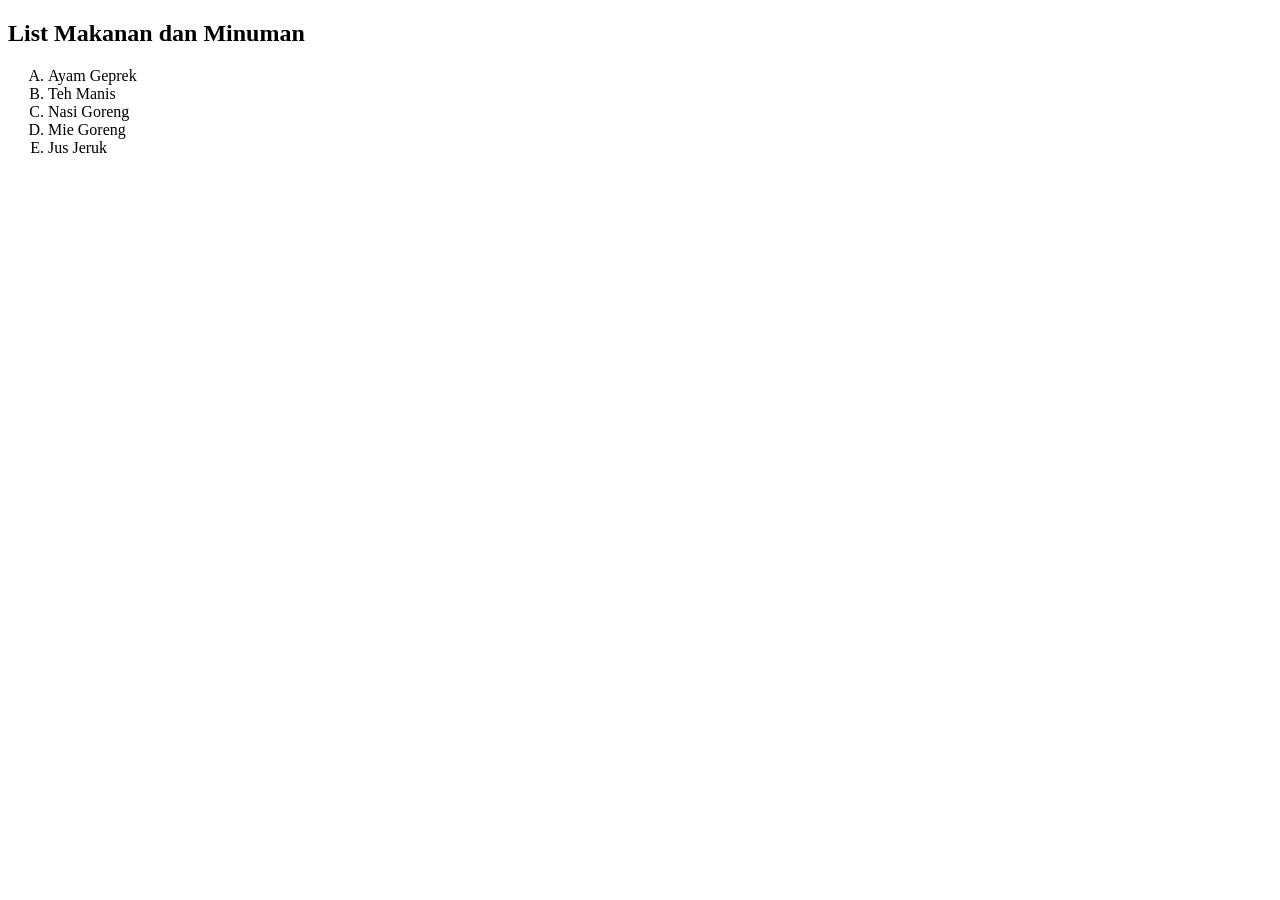
<file: Orderlist.html>
<!DOCTYPE html>
<html>
    <head>
        <title>Orderlist HTML</title>
        <style>
            ol{
                list-style-type: upper-latin;
            }
        </style>
    </head>
    <body>
        <h2>List Makanan dan Minuman</h2>
        <ol>
            <li>Ayam Geprek</li>
            <li>Teh Manis</li>
            <li>Nasi Goreng</li>
            <li>Mie Goreng</li>
            <li>Jus Jeruk</li>

        </ol>
    </body>
</html>
</file>
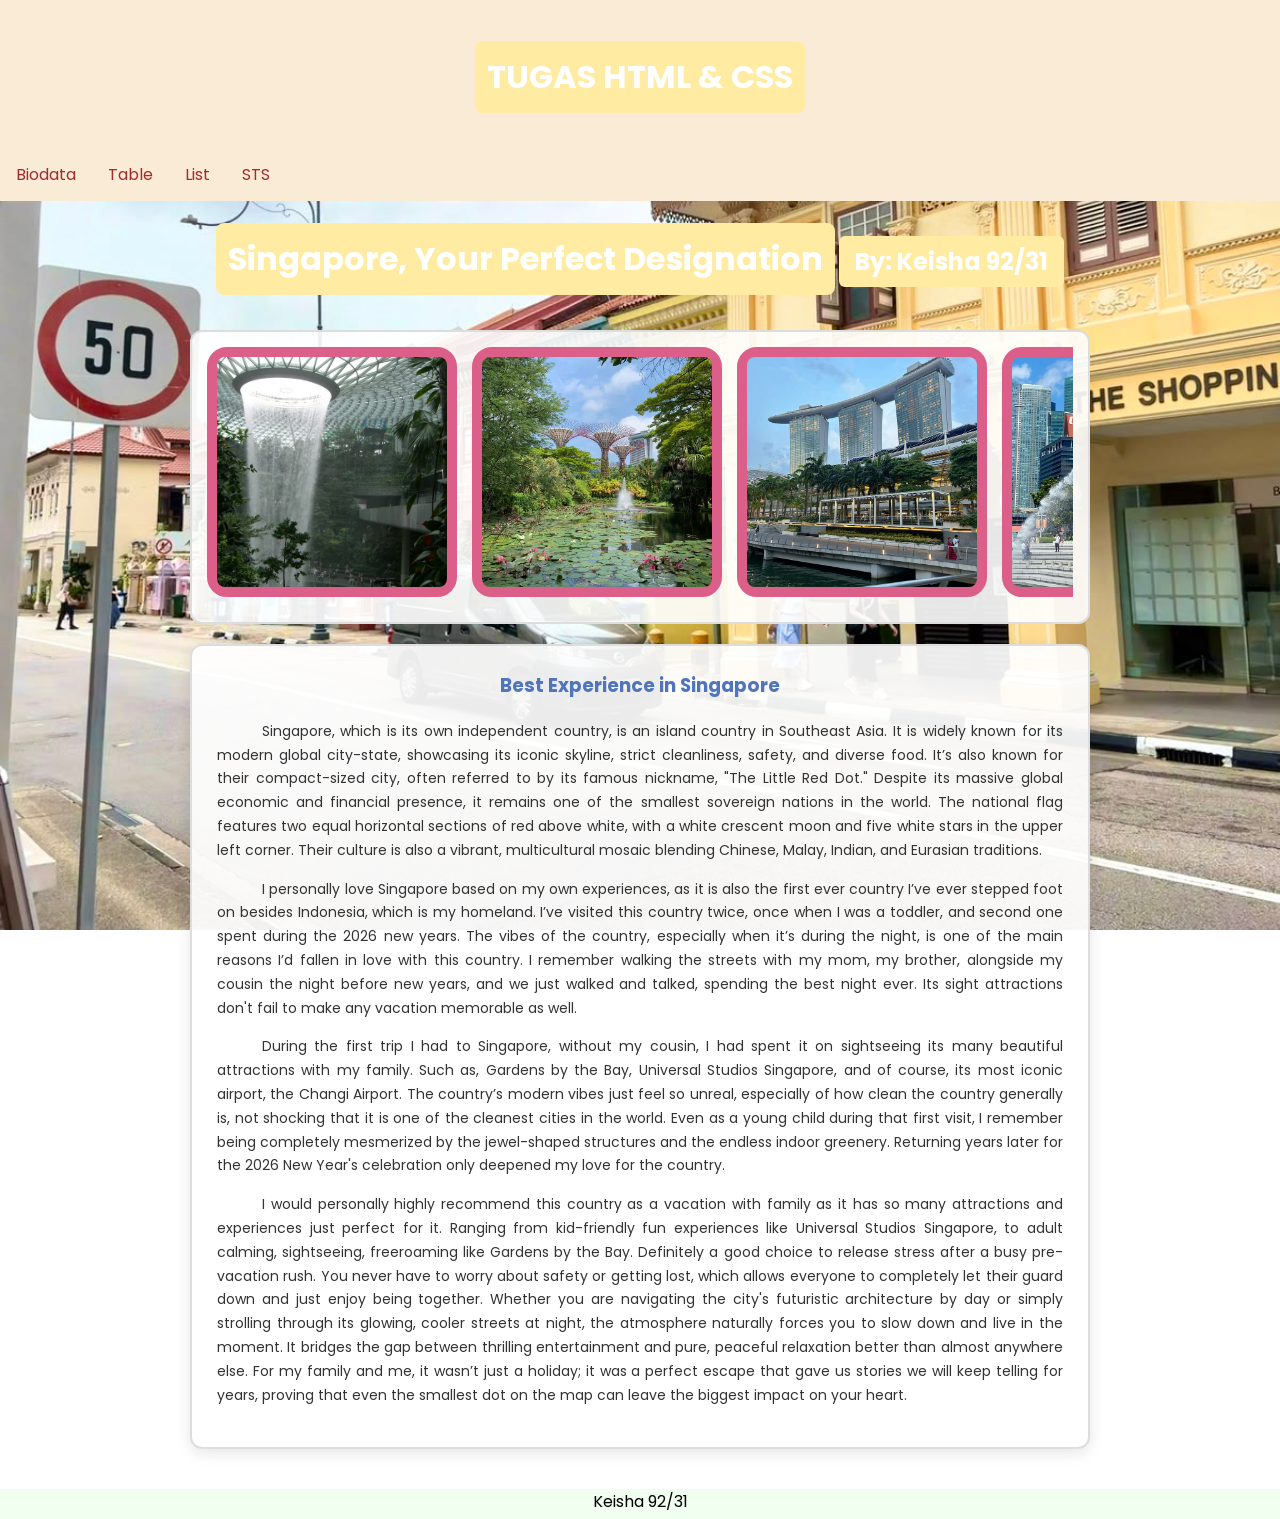
<file: STS_92_31.html>
<!DOCTYPE html>
<html lang="id">
   <head>
        <title>Layout Website</title>
        <link rel="stylesheet" href="index.css">
    </head>
    <body>
        <!--Membuat Header-->
        <div class="header">
            <h1>TUGAS HTML & CSS</h1>
        </div>
        <!--Membuat menu/navigator bar-->
        <div class="topnav">
            <a href="index.html">Biodata</a>
            <a href="table.html">Table</a>
            <a href="List.html">List</a>
            <a href="STS_92_31.html">STS</a>
        </div>
<head> 
    <meta charset="UTF-8">
    <meta name="viewport" content="width=device-width, initial-scale=1.0">
    <title>Singapore</title>
    <!-- Menambahkan Google Fonts agar sesuai ketentuan font -->
    <link href="https://fonts.googleapis.com/css2?family=Poppins:wght@300;400;600&display=swap" rel="stylesheet">
    <link rel="stylesheet" href="STS_92_31.css">
</head>
<body>
<center>
  <h1 class="judul-utama">Singapore, Your Perfect Designation</h1>
  <h2>By: Keisha 92/31 </h2>
</center>

    <!-- BOX WISATA (Galeri Foto) -->
    <div class="Wisata"> 
      <div class="content">
        <div class="card">
          <img src="airport.jpg" alt="entrance">
        </div>
        <div class="card">
          <img src="bythebay.jpg" alt="toy story"> 
        </div>
        <div class="card">
          <img src="marinabay.jpg" alt="tinkerbelle">
        </div>
        <div class="card">
          <img src="singa.jpg" alt="teaparty"> 
        </div>
        <div class="card">
          <img src="universalstudios.jpg" alt="beautybeast">
        </div>
        <div class="card">
          <img src="view.jpg" alt="disneycastle">
        </div>
      </div> 
    </div>

    <!-- BOX ARTIKEL  -->
    <div class="artikel-box">
      <h3>Best Experience in Singapore</h3>
      <p>
        Singapore, which is its own independent country, is an island country in Southeast Asia. It is widely known for its modern global city-state, showcasing its iconic skyline, strict cleanliness, safety, and diverse food. It’s also known for their compact-sized city, often referred to by its famous nickname, "The Little Red Dot." Despite its massive global economic and financial presence, it remains one of the smallest sovereign nations in the world. The national flag features two equal horizontal sections of red above white, with a white crescent moon and five white stars in the upper left corner. Their culture is also a vibrant, multicultural mosaic blending Chinese, Malay, Indian, and Eurasian traditions. 
      </p>
      <p>
        I personally love Singapore based on my own experiences, as it is also the first ever country I’ve ever stepped foot on besides Indonesia, which is my homeland. I’ve visited this country twice, once when I was a toddler, and second one spent during the 2026 new years. The vibes of the country, especially when it’s during the night, is one of the main reasons I’d fallen in love with this country. I remember walking the streets with my mom, my brother, alongside my cousin the night before new years, and we just walked and talked, spending the best night ever. Its sight attractions don't fail to make any vacation memorable as well.
      </p>
      <p>
        During the first trip I had to Singapore, without my cousin, I had spent it on sightseeing its many beautiful attractions with my family. Such as, Gardens by the Bay, Universal Studios Singapore, and of course, its most iconic airport, the Changi Airport. The country’s modern vibes just feel so unreal, especially of how clean the country generally is, not shocking that it is one of the cleanest cities in the world. Even as a young child during that first visit, I remember being completely mesmerized by the jewel-shaped structures and the endless indoor greenery. Returning years later for the 2026 New Year's celebration only deepened my love for the country.

      </p>
      <p>
        I would personally highly recommend this country as a vacation with family as it has so many attractions and experiences just perfect for it. Ranging from kid-friendly fun experiences like Universal Studios Singapore, to adult calming, sightseeing, freeroaming like Gardens by the Bay. Definitely a good choice to release stress after a busy pre-vacation rush. You never have to worry about safety or getting lost, which allows everyone to completely let their guard down and just enjoy being together. Whether you are navigating the city's futuristic architecture by day or simply strolling through its glowing, cooler streets at night, the atmosphere naturally forces you to slow down and live in the moment. It bridges the gap between thrilling entertainment and pure, peaceful relaxation better than almost anywhere else. For my family and me, it wasn’t just a holiday; it was a perfect escape that gave us stories we will keep telling for years, proving that even the smallest dot on the map can leave the biggest impact on your heart.
      </p>
    </div>

    <div id="falling-container"></div>

    <!-- Audio Background  -->
    <audio id="bg-music" loop>
      <source src="grentperez-cherry-wine-[instrumental]-made-with-Voicemod.mp3" type="audio/mpeg">
    </audio>

    <script>
  function createStar() {
    const container = document.getElementById('falling-container');
    const star = document.createElement('div');

    star.textContent = '⭐';
    star.classList.add('mickey-item');

    star.style.left = Math.random() * 100 + 'vw';

    const size = Math.random() * 30 + 20;
    star.style.fontSize = size + 'px';

    const duration = Math.random() * 4 + 4;
    star.style.animationDuration = duration + 's';

    container.appendChild(star);

    setTimeout(() => {
      star.remove();
    }, duration * 1000);
  }

  setInterval(createStar, 400);

  document.addEventListener('click', function() {
    const music = document.getElementById('bg-music');
    if (music.paused) {
      music.play().catch(error => {
        console.log("Autoplay dicegah browser:", error);
      });
    }
  }, { once: true });
</script>

</body>
</html>
 <!--Membuat Footer-->
        <div class="footer">
            <p>Keisha 92/31</p>
        </div>
    </body>
</html>
</file>
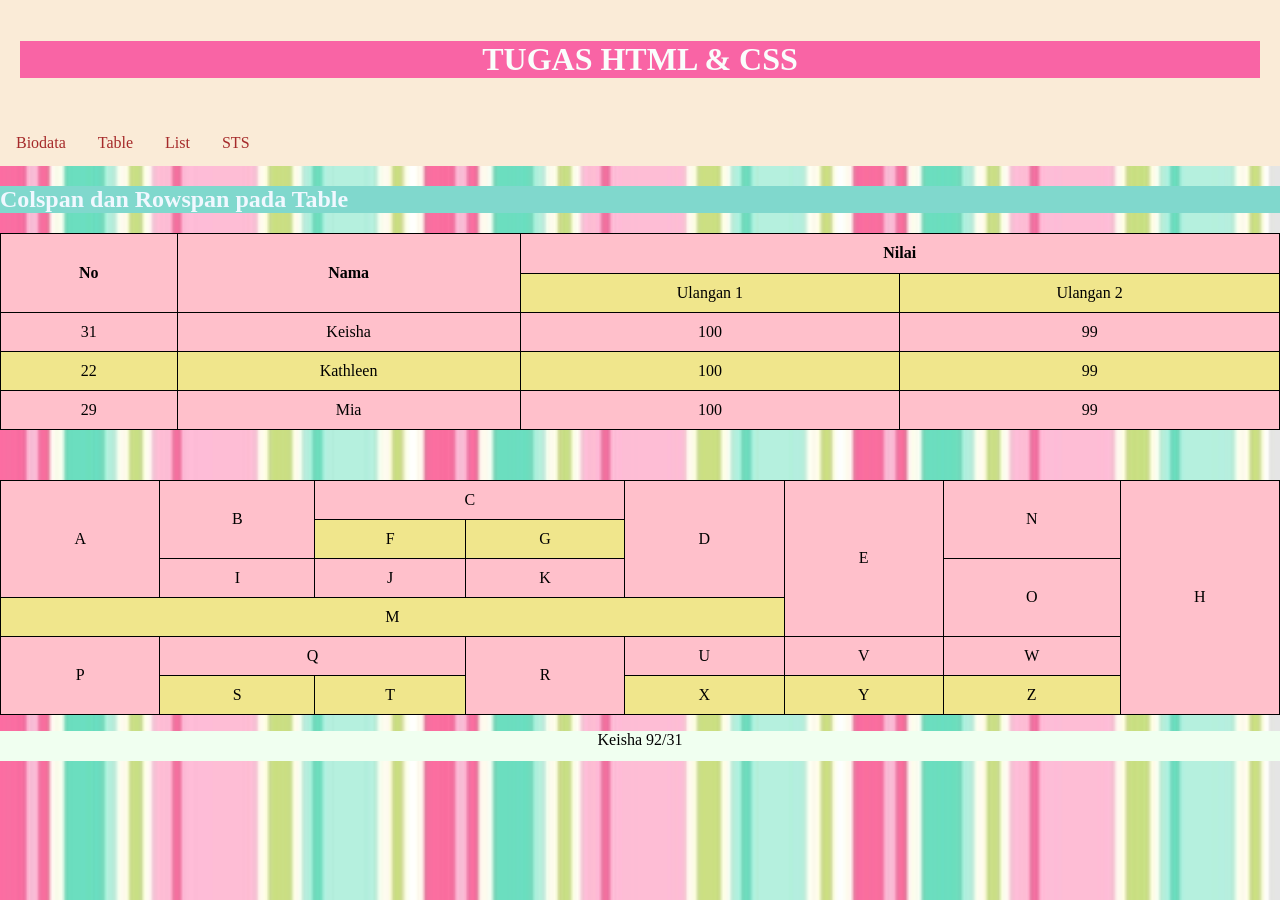
<file: table.html>
<!DOCTYPE html>
<html>
    <head>
        <title>Layout Website</title>
        <link rel="stylesheet" href="index.css">
    </head>
    <body>
        <!--Membuat Header-->
        <div class="header">
            <h1>TUGAS HTML & CSS</h1>
        </div>
        <!--Membuat menu/navigator bar-->
        <div class="topnav">
            <a href="index.html">Biodata</a>
            <a href="table.html">Table</a>
            <a href="List.html">List</a>
            <a href="STS_92_31.html">STS</a>
        </div>
        
        <!--Membuat Content-->
             <h2>Colspan dan Rowspan pada Table</h2>
        <!--colspan : menggabungkan kolom
            rowspan : menggabungkan baris-->
            <table>
                <tr>
                    <th rowspan="2">No</th>
                    <th rowspan="2">Nama</th>
                    <th colspan="2">Nilai</th>
                </tr>
                <tr>
                    <td>Ulangan 1</td>
                    <td>Ulangan 2</td>
                </tr>
                <tr>
                    <td>31</td>
                    <td>Keisha</td>
                    <td>100</td>
                    <td>99</td>
                </tr>
                <tr>
                    <td>22</td>
                    <td>Kathleen</td>
                    <td>100</td>
                    <td>99</td>
                <tr>
                    <td>29</td>
                    <td>Mia</td>
                    <td>100</td>
                    <td>99</td>
                </tr>
                </tr>
            </table>
            <div class="gap"></div>
             <table>
            <tr>
                <td rowspan="3" class="two"> A </td>
                <td rowspan="2" class="two"> B </td>
                <td colspan="2" class="two"> C </td>
                <td rowspan="3" class="two"> D </td>
                <td rowspan="4" class="two"> E </td>
                <td rowspan="2" class="two"> N </td>
                <td rowspan="6" class="two"> H </td>
            </tr>
            <tr>
                <td rowspan="1" class="two">F</td>
                <td class="two">G</td>
            </tr>
            <tr>
                <td rowspan="1"class="two"> I </td>
                <td class="two"> J </td>
                <td class="two"> K </td>
                <td rowspan="2" class="two"> O </td>
            </tr>
            <tr>
                <td colspan="5" class="two"> M </td>
            </tr>
            <tr>
                <td rowspan="2" class="two"> P </td>
                <td colspan="2"class="two"> Q </td>
                <td rowspan="2"class="two"> R </td>
                <td class="two"> U </td>
                <td class="two"> V </td>
                <td class="two"> W </td>
            </tr>
            <tr>
                <td class="two">S</td>
                <td class="two">T</td>
                <td class="two">X</td>
                <td class="two">Y</td>
                <td class="two">Z</td>
            </tr>
        </table>
         <!--Membuat Footer-->
        <div class="footer">
            <p>Keisha 92/31</p>
        </div>
    </body>
</html>
</file>
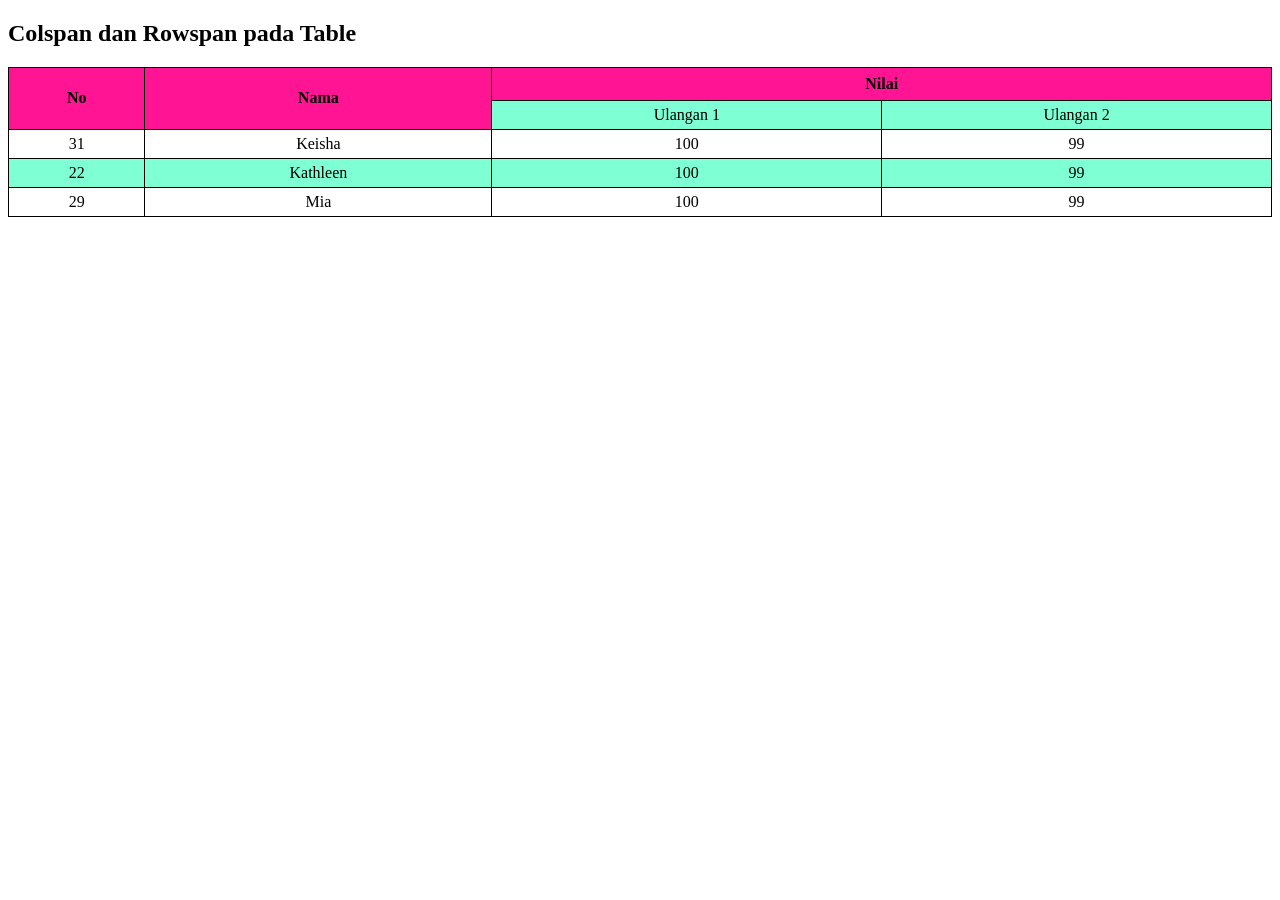
<file: table_gabung.html>
<!DOCTYPE html>
<html>
    <head>
        <title>Colspan dan Rowspan</title>
        <link rel="stylesheet" href="table_gabung.css">
    </head>
    <body>
        <h2>Colspan dan Rowspan pada Table</h2>
        <!--colspan : menggabungkan kolom
            rowspan : menggabungkan baris-->
            <table>
                <tr>
                    <th rowspan="2">No</th>
                    <th rowspan="2">Nama</th>
                    <th colspan="2">Nilai</th>
                </tr>
                <tr>
                    <td>Ulangan 1</td>
                    <td>Ulangan 2</td>
                </tr>
                <tr>
                    <td>31</td>
                    <td>Keisha</td>
                    <td>100</td>
                    <td>99</td>
                </tr>
                <tr>
                    <td>22</td>
                    <td>Kathleen</td>
                    <td>100</td>
                    <td>99</td>
                <tr>
                    <td>29</td>
                    <td>Mia</td>
                    <td>100</td>
                    <td>99</td>
                </tr>
                </tr>
            </table>
    </body>
</html>
</file>
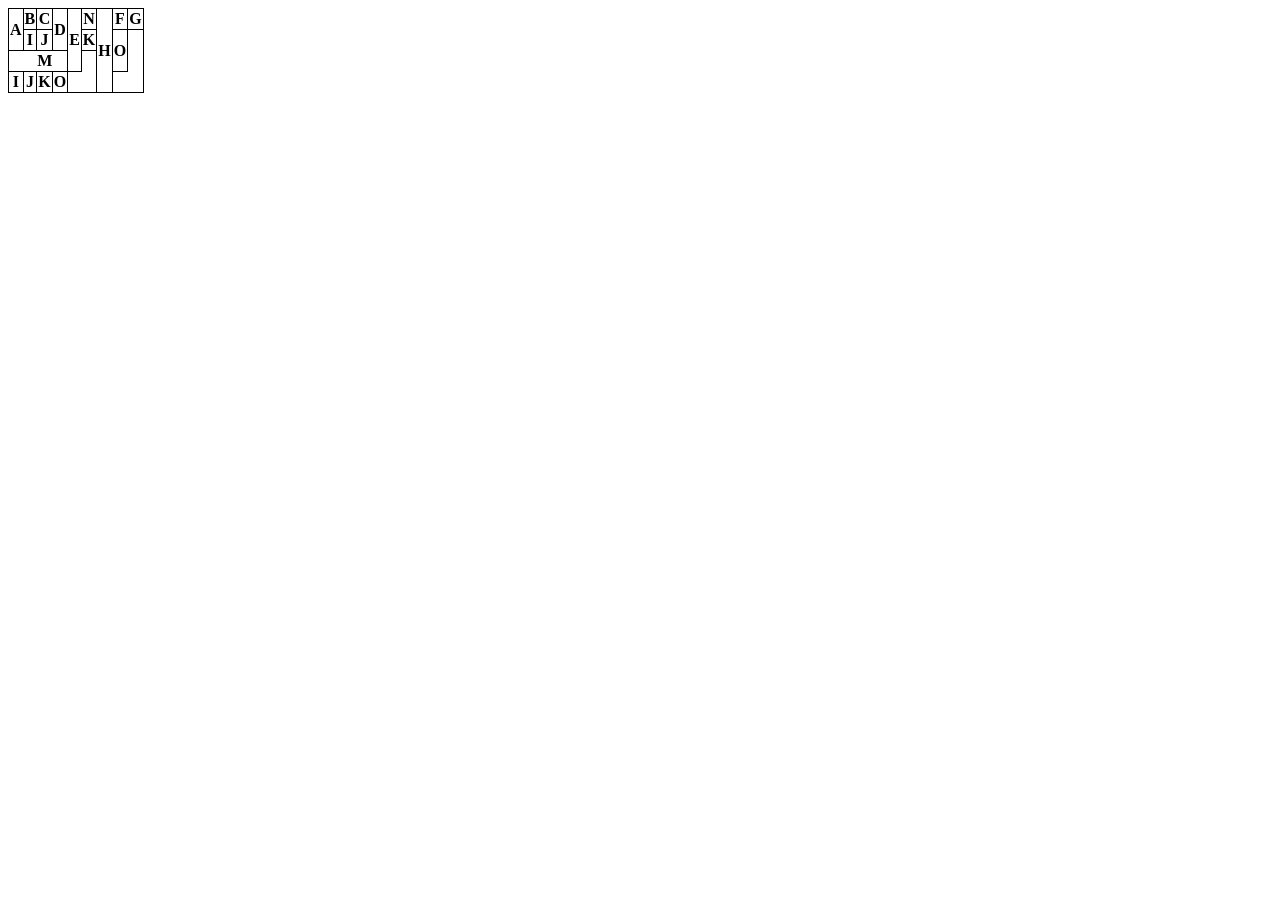
<file: tablemarge.html>
<!DOCTYPE html>
<html>
    <head>
        <title>Table Marge</title>
        <link rel="stylesheet" href="tablemarge.css">
    </head>
    <body>
        <table>
            <tr>
                <th rowspan="3"> A </th>
                <th rowspan="2"> B </th>
                <th rowspan="2"> C </th>
                <th rowspan="3"> D </th>
                <th rowspan="4"> E </th>
                <th rowspan="2"> N </th>
                <th rowspan="6"> H </th>
            </tr>
            <tr>
                <th rowspan="1">F</th>
                <th>G</th>
            </tr>
            <tr>
                <th> I </th>
                <th> J </th>
                <th> K </th>
                <th rowspan="2"> O </th>
            </tr>
            <tr>
                <th colspan="5"> M </th>
            </tr>
            <tr>
                <th> I </th>
                <th> J </th>
                <th> K </th>
                <th rowspan="2"> O </th>
            </tr>
        </table>
    </body>
</html>
</file>
<file: index.css>
*{
    box-sizing: border-box;
}
body{
    margin: 0;
}
/* style header */
.header{
    background-color: antiquewhite;
    padding: 20px;
    text-align: center;
}
/* style untuk menu /topnav */
.topnav{
    overflow: hidden;
    background-color: antiquewhite;
}
/* style untuk menu/topnav link */
.topnav a{
    float: left;
    display: block;
    color: brown;
    text-align: center;
    padding: 14px 16px;
    text-decoration: none;
}
.topnav a:hover{
    background-color: cornsilk;
    color: brown;
}
.column{
    float: left;
    padding: 10px;
}
.column.side{
    width: 25%;
}
.column.middle{
    width: 50%;
}
.row::after{
    content: "";
    display: table;
    clear: both;
}
.footer{
    background-color: honeydew;
    text-align: center;
}

body{
    background-image: url(download\ \(5\).jpg);
    background-size: cover;
    background-position: center;
}
h2{
    color: aliceblue;
    background-color: rgb(128, 216, 205);
}
h1{background-color: rgba(249, 74, 156, 0.836);
color: rgb(250, 253, 252);}

img.foto{
    width: 300px;
    height: 400px;
    border-radius: 10px;
    border: 10px solid rgb(223, 79, 115);
}
div.info{
    background-color: #d8ffa1;
    width: 500px;
    border-radius: 10%;
    border: 3px solid rgb(200, 224, 112);
}
div.makanan{
    display: flex;
    justify-content: center;
    gap: 30px;
    text-align: center;
}

div.food{
    width: 250px;
    height: 200x;
    border-radius: 10px;
    background-color: #db5f88;
    border: solid 10px #a6e1cf;
     box-shadow: 0 30px 34px rgba(0,0,0,0.50);
     transition: transform 0.3s ease, box-shadow 0.3s ease, background-color 0.3s ease;
}   
div.food:hover{
     width: 250px;
    height: 200x;
    border-radius: 10px;
    background-color: #a6e1cf;
    border: solid 10px rgb(255, 163, 209);
    box-shadow: 0 12px 24px rgba(0,0,0,0.15);
    transform: translateY(-20px)
} 
div.lemper{
    width: 200px;
    height: 300px;
    border-radius: 10px;
    margin-bottom: 10px;
}
div.icecream{
    width: 200px;
    height: 300px;
    border-radius: 10px;
    margin-bottom: 10px;
}
.carousel{
    display: flex;
  margin:20px auto;  
  width: 90%;
  overflow-x: auto;
}
.carousel::-webkit-scrollbar{
    display:none;
}
.group{
    display: flex;
    align-items: center;
    justify-content:center;
    gap: 1cm;
    animation: spin 10s infinite linear;
    padding-right: 1cm;
}
.card{
    flex: 0 0 5cm;
    height: 250px;
    width:250px;
    background-color:hsl(78, 80%, 71%);
    border:solid 10px #db5f88;
    border-radius: 20px;
}
.card img{
    height: 190px;
    width:175px;
}
@keyframes spin{
    from{translate:0;}
    to{translate:-100%;}
}
div.music{
    display: flex;
    justify-content: center;
    gap: 30px;
    text-align: center;
}
div.penyanyi{
    width: 250px;
    height: 200x;
    border-radius: 10px;
    background-color: hsl(78, 80%, 71%);
    border: solid 10px hsl(78, 38%, 49%);
     box-shadow: 0 30px 34px rgba(0,0,0,0.50);
     transition: transform 0.3s ease, box-shadow 0.3s ease, background-color 0.3s ease;
}
div.penyanyi:hover{
     width: 250px;
    height: 200x;
    border-radius: 10px;
    background-color: #a6e1cf;
    border: solid 10px rgb(255, 163, 209);
    box-shadow: 0 12px 24px rgba(0,0,0,0.15);
    transform: translateY(-20px)
} 
div.lynnie{
    width: 200px;
    height: 300px;
    border-radius: 10px;
    margin-bottom: 10px;
}
div.grent{
    width: 200px;
    height: 300px;
    border-radius: 10px;
    margin-bottom: 10px;
}
div.rocco{
    width: 200px;
    height: 300px;
    border-radius: 10px;
    margin-bottom: 10px;
}

table, th, td{
    border: 1px solid;
    padding: 10px;
}
table{
    width: 100%;
    border-collapse: collapse;
}
th{
    height: 40px;
}
td{
    text-align: center;
}

tr{
    background-color: pink;
}
tr:nth-child(even){
    background-color: khaki;
}
oi{
    list-style-type: upper-roman;
}
table, th, td{
    border: 1px solid;
    padding: 10px;
}
table{
    width: 100%;
    border-collapse: collapse;
}
th{
    height: 40px;
}
td{
    text-align: center;
}

td:hover{
    background-color:bisque;
}
tr{
    background-color: pink;
}
tr:nth-child(even){
    background-color: khaki;
}

.gap{
    width:100%;
    height:50px;
}
td.two:hover{
    background-color: burlywood;
}
.footer{
    width:100%;
    height: 30px;
}
</file>
<file: dropdown.css>
ul{
    list-style-type: none;
    margin: 0;
    padding: 0;
    overflow: hidden;
    background-color: rgb(111, 205, 255);
}
li{
    float: left;
}
li a.dropbtn{
    display: inline-block;
    color: rgb(0, 0, 0);
    text-align: center;
    padding: 14px 16px;
    text-decoration: none;
}
li a:hover, .dropdown:hover .dropbtn {
    background-color: rgb(216, 255, 42);
}
li.dropdown{
    display: inline-block;
}
.dropdown-content{
    display: none;
    position: absolute;
    background-color: yellow;
    min-width: 160px;
    box-shadow: 0px 8px 16px 0px honeydew;
    z-index: 1;
}
.dropdown-content a{
    color: black;
    padding: 12px 16px;
    text-decoration: none;
    display: block;
    text-align: left;
}
.dropdown-content a:hover{background-color: blanchedalmond;
}
.dropdown:hover .dropdown-content{
    display: block;
}
</file>
<file: List.css>
* {
    box-sizing: border-box;
}

body {
    margin: 0;
    min-height: 100vh;
    background-color: #fff8ef;
    font-family: system-ui, -apple-system, BlinkMacSystemFont, 'Segoe UI', Roboto, Oxygen, Ubuntu, Cantarell, 'Open Sans', 'Helvetica Neue', sans-serif;
    font-size: 14px;
    display: flex;
    flex-direction: column;
}

.header {
    background-color: white;
    padding: 20px;
    text-align: center;
    color: #554c46;
    border-bottom: 1px solid #eadfd3;
}

.header h1 {
    margin: 0;
}

.topnav {
    overflow: hidden;
    background-color: white;
    border-bottom: 1px solid #eadfd3;
    display: flex;
    justify-content: flex-start;
    align-items: center;
    flex-wrap: nowrap;
}

.topnav a {
    display: block;
    color: #554c46;
    font-family: 'Comfortaa', sans-serif;
    font-size: 14px;
    text-align: center;
    padding: 14px 16px;
    text-decoration: none;
    border-bottom: 3px solid transparent;
    transition: 0.2s ease;
}

.topnav a:hover {
    background-color: #db5f88;
    color: rgb(255, 163, 209);
    border-bottom-color: #84dcd6;
}

.content {
   width: 100%;
   margin: 0;
    flex: 1;
}

.list-section {
    margin-bottom: 16px;
   padding: 8px;
}

.list-section:nth-child(1) {
   background-color: rgb(255, 163, 209);
   border: 2px solid #db5f88;
   color: #4f253c;
}

.list-section:nth-child(2) {
   background-color: hsl(78, 38%, 49%);;
   border: 2px solid hsl(79, 32%, 31%);;
   color: hsl(77, 25%, 19%);;;
}

.list-section:nth-child(3) {
   background-color: #84dcd6;
   border: 2px solid #29aea5;
   color: #254240;
}

.list-section h4 {
   margin: 0;
   padding: 0 4px 8px;
}

ol.buah {
    list-style-type: upper-roman;
    list-style-position: inside;
}

ul.lorem {
    list-style-type: circle;
    list-style-position: inside;
}

ul.icon {
    list-style-type: square;
    list-style-position: inside;
}

ol.buah,
ul.lorem,
ul.icon {
    margin: 0;
    padding: 10px;
    border-radius: 4px;
}

.buah {
   background-color: rgb(255, 227, 241);
}

.buah li,
.lorem li,
.icon li {
    margin: 4px 0;
    padding: 6px;
}

.buah li {
   background-color: rgb(255, 204, 230);
   color: rgb(52, 38, 45);
}

.lorem {
   background-color: hsl(78, 50%, 73%);
}

.lorem li {
   background-color: hsl(78, 57%, 62%);
   color: hsl(77, 13%, 20%);
}

.icon {
   background-color: #c8fffb;
}

.icon li {
   background-color: #a8fcf6;
   color: #2b3433;
}

.icon svg {
    width: 20px;
    height: 20px;
    margin-right: 6px;
    vertical-align: middle;
}

.footer {
    background-color: #fffaf4;
    padding: 16px;
    margin-top: 24px;
    text-align: center;
    color: #554c46;
    border-top: 1px solid #eadfd3;
    width: 100%;
    display: flex;
    justify-content: center;
    align-items: center;
}

.footer p {
    margin: 0;
}

@media (max-width: 480px) {
    .topnav {
        display: block;
    }

    .topnav a {
        padding: 12px 10px;
        font-size: 13px;
    }

    .content {
        width: 100%;
        margin: 16px 0 0;
    }

    ol.buah,
    ul.lorem,
    ul.icon {
        padding-left: 8px;
    }
}
body{
    background-image: url(download\ \(5\).jpg);
    background-size: cover;
    background-position: center;
}
</file>
<file: nav_horizontal.css>
ul{
    list-style-type: none;
    margin: 0;
    padding: 0;
    overflow: hidden;
    background-color: lightgoldenrodyellow;
}
li{
    float: left;
}
li a{
    display: block;
    color: rgb(0, 0, 0);
    text-align: center;
    padding: 14px 16px;
    text-decoration: none;
}
li a:hover{
    background-color: black;
}
.active{
    background-color:beige;
}
li a:hover:not(.active){
    background-color: rgb(255, 157, 29);
}
</file>
<file: nav_vertical.css>
ul{
    list-style-type: none;
    margin: 0;
    padding: 0;
    width: 25%;
    background-color: rgb(114, 255, 255);
    border: 1px solid black;
    position: fixed;
    height: 100%;
}
li a{
    display: block;
    color: rgb(69, 168, 255);
    padding: 8px 16px;
    text-decoration: none;
}
li a.active{
    background-color: rgb(36, 55, 226);
    color: rgb(255, 174, 53);
}
li a:hover:not(.active){
    background-color: honeydew;
    color: bisque;
}
li{
    border-bottom: 1px solid black;
    text-align: center;
}
</file>
<file: STS_92_31.css>
body {
  background-image: url('background.jpg');
  background-size: cover;
  background-position: center;
  background-repeat: no-repeat;
  background-attachment: fixed;
  min-height: 100vh;
  margin: 0;
  font-family: 'Poppins', sans-serif;
}

/* JUDUL  */
h1 {
  background-color: rgb(255, 236, 162);
  color: rgb(255, 255, 255);
  text-align: center;
  padding: 12px;
  display: inline-block;        
  border-radius: 8px;
  cursor: pointer;
  margin-bottom: 15px;          
  transition: all 0.3s ease;
}

h1:hover {
  color: #5471af;               
  background-color: #faffd4;    
  transform: scale(1.08);       
  box-shadow: 0 4px 15px rgba(0,0,0,0.2); 
}

h2 {
  background-color: rgb(255, 236, 162);
  color: white;
  text-align: center;
  padding: 8px 16px;
  border-radius: 6px;
  display: inline-block;
  margin-top: 0;                
  margin-bottom: 20px;          
}

/* Box Pembatas Utama  */
.Wisata {
  width: 100%;
  max-width: 900px;
  margin: 20px auto;
  border: 2px solid #ddd;
  border-radius: 12px;
  padding: 15px;
  background-color: rgba(255, 255, 255, 0.9); 
  box-sizing: border-box;
}

.Wisata .content {
  display: flex !important;
  gap: 15px;
  overflow-x: auto !important;
  overflow-y: hidden;
  padding-bottom: 10px;
  -webkit-overflow-scrolling: touch;
}

.Wisata .card {
  flex: 0 0 250px !important;
  width: 250px;
  height: 250px;
}

.Wisata .card img {
  width: 100%;
  height: 100%;
  object-fit: cover;
  border-radius: 8px;
  display: block;
  transition: transform 0.3s ease, box-shadow 0.3s ease;
}

.Wisata .card img:hover {
  transform: translateY(-6px);              
  box-shadow: 0 10px 20px rgba(0, 0, 0, 0.35); 
  cursor: pointer;
}

.Wisata .content::-webkit-scrollbar {
  height: 8px;
}
.Wisata .content::-webkit-scrollbar-track {
  background: #f1f1f1;
  border-radius: 10px;
}
.Wisata .content::-webkit-scrollbar-thumb {
  background: #f5ec9f; 
  border-radius: 10px;
}

.artikel-box {
  width: 100%;
  max-width: 900px;
  margin: 20px auto 40px auto;
  background-color: rgba(255, 255, 255, 0.92);
  border: 2px solid #ddd;
  border-radius: 12px;
  padding: 25px;
  box-sizing: border-box;
  box-shadow: 0 4px 15px rgba(0,0,0,0.1);
}

.artikel-box h3 {
  text-align: center;
  color: #5075ba;
  margin-top: 0;
  margin-bottom: 20px;
}


.artikel-box p {
  text-indent: 45px;         
  text-align: justify;        
  font-size: 14px;
  line-height: 1.7;
  color: #333;
  margin-bottom: 15px;
}


#falling-container {
  position: fixed;
  top: 0;
  left: 0;
  width: 100%;
  height: 100%;
  pointer-events: none;
  overflow: hidden;
  z-index: 9999;
}


.mickey-item {
  position: absolute;
  top: -60px;
  user-select: none;
  animation: fall linear infinite;
}


@keyframes fall {
  0% {
    transform: translateY(0) rotate(0deg);
    opacity: 1;
  }
  100% {
    transform: translateY(105vh) rotate(360deg);
    opacity: 0.3;
  }
}


audio {
    display: none;
}
</file>
<file: table_gabung.css>
table, th, td{
    border: 1px solid;
    border-collapse: collapse;
}
table{
    width: 100%;
}
th{
    height: 30px;
    background-color: deeppink;
}
td{
    text-align: center;
    padding: 5px;
}
tr:nth-child(even){
    background-color:aquamarine;
}
tr:hover{
    background-color: rgb(255, 255, 170);
}
</file>
<file: tablemarge.css>
table, th, td{
    border: 1px solid;
    border-collapse: collapse;
}
</file>
